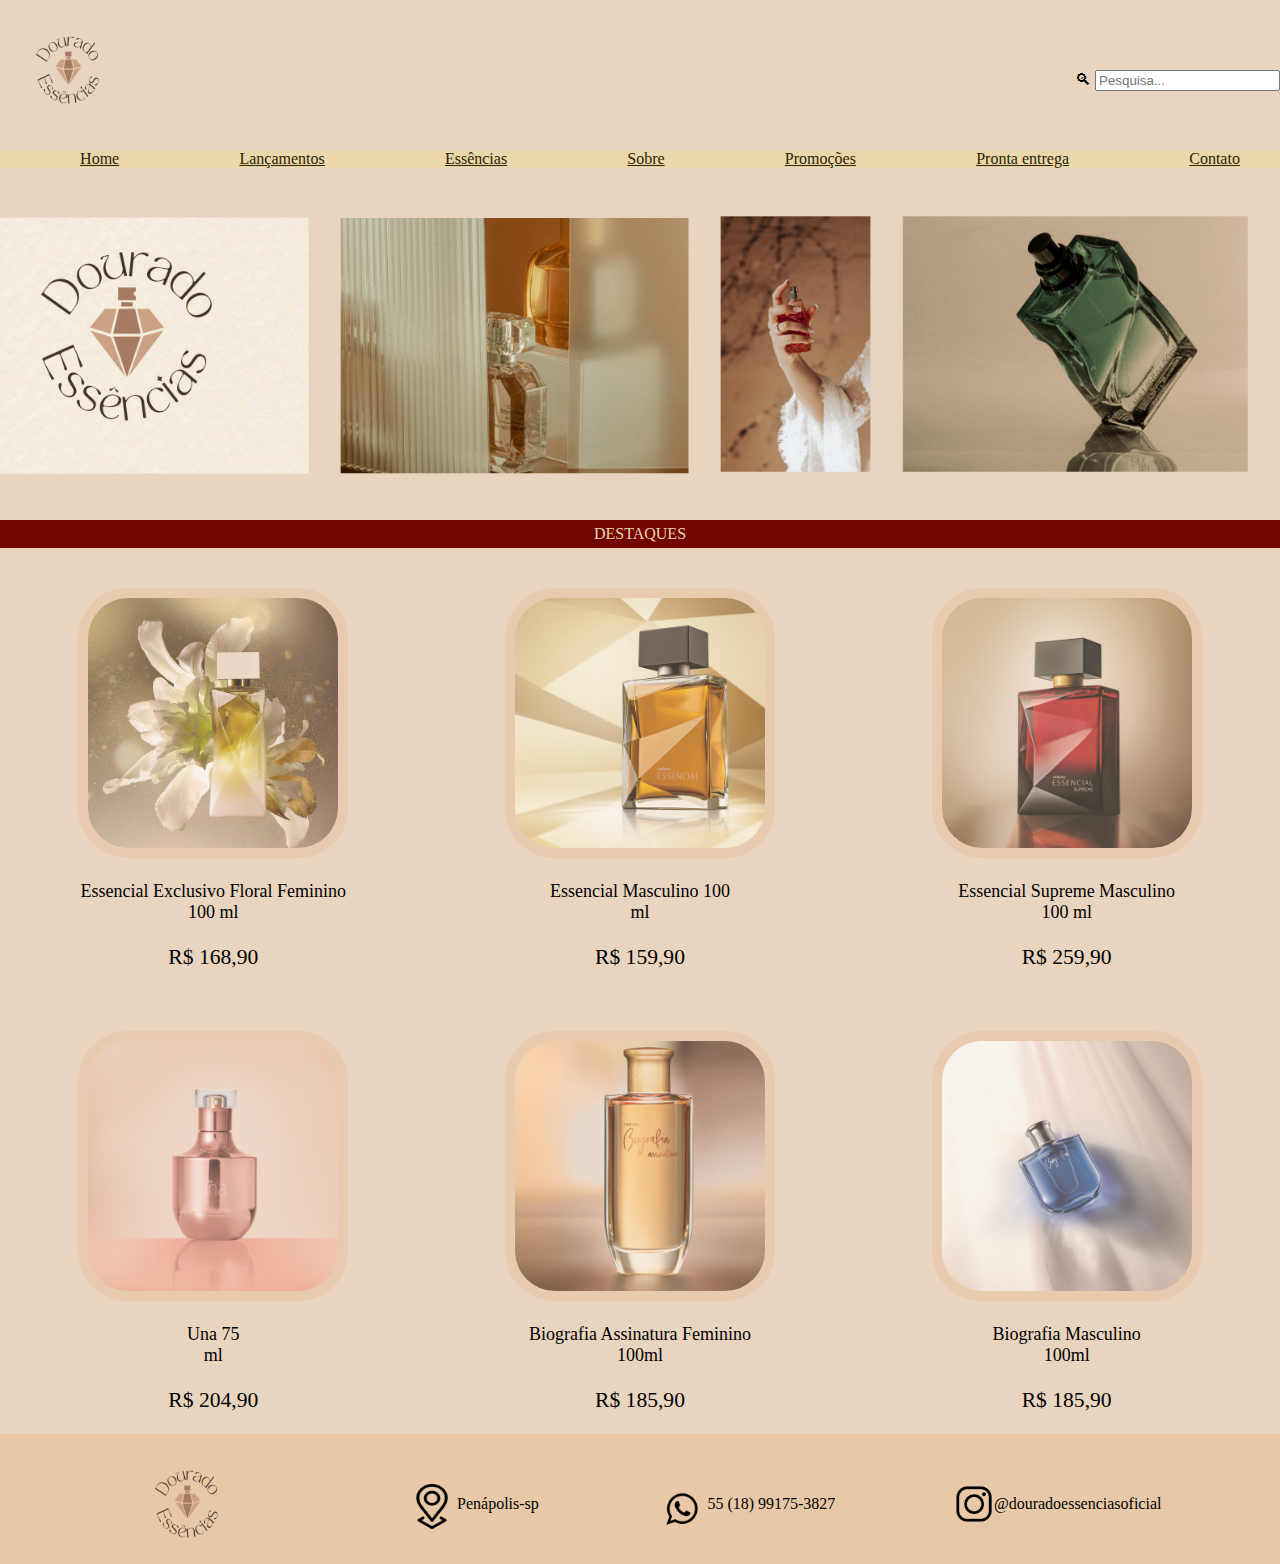
<file: index.html>
<!DOCTYPE html>
<html lang="pt-BR">
<head>
    <meta charset="UTF-8">
    <title>Página Inicial</title>
    <link rel="stylesheet" href="css/index.css">
</head>
<body>
<header>
    <div class="containerinicio">
    <div class="LogoTopo">
        <img src="img/logocerta2.png" alt="Logo" class="logo"/>
    </div>
    <div class="info">
        <form>
            <label for="pesquisa">🔍︎</label>
            <input type="text" id="pesquisa" name="pesquisa" placeholder="Pesquisa...">
        </form>
    </div>
    </div>
    <div class="containerMenus">
        <nav class="MenuTopo">
            <ul class="menus">
                <li><a href='index.html'>Home</a></li>
                <li><a href='lancamentos.html'>Lançamentos</a></li>
                <li><a href='essencias.html'>Essências</a></li>
                <li><a href='sobre.html'>Sobre</a></li>
                <li><a href='promocoes.html'>Promoções</a></li>
                <li><a href='prontaentrega.html'>Pronta entrega</a></li>
                <li><a href='contato.html'>Contato</a></li>
            </ul>
        </nav>
    </div>
</header>
<div class="bannerquemexe">
    <img src="img/bannerpaginicialcerto.png" alt="banner página inicial" class="bannerinicial"/>
    <img src="img/bannercertoindex2.png" alt="banner página inicial" class="bannerinicial"/>
</div>
<div class="faixa">
    <p class="texto">DESTAQUES</p>
</div>
<section class="perfumes">
    <div class="perfume1">
        <a href='pagindividual.html'><img src="img/essencialfloralfem.jpg" alt="Essencial Floral Feminino" class="catalogo"/></a>
    <p>Essencial Exclusivo Floral Feminino<br>100 ml</p>
    <p class="preco">R$ 168,90</p>
    </div>
    <div class="perfume1">
    <img src="img/essencialmasculino.webp" alt="Essencial Masculino" class="catalogo"/>
    <p>Essencial Masculino 100<br>ml</p>
    <p class="preco">R$ 159,90</p>
    </div>
    <div class="perfume1">
    <img src="img/essencialsuprememasc.jpg" alt="Essencial Supreme Masculino" class="catalogo"/>
    <p>Essencial Supreme Masculino<br>100 ml</p>
    <p class="preco">R$ 259,90</p>
    </div>
</section>
<section class="perfumes">
<div class="perfume1">
    <img src="img/una75ml.jpg" alt="Una 75 ml" class="catalogo"/>
    <p>Una 75<br>ml</p>
    <p class="preco">R$ 204,90</p>
</div>
    <div class="perfume1">
    <img src="img/biografiaassinaturafem.jpg" alt="Biografia Assinatura Feminino" class="catalogo"/>
    <p>Biografia Assinatura Feminino<br>100ml</p>
    <p class="preco">R$ 185,90</p>
    </div>
    <div class="perfume1">
    <img src="img/biografiamasculino100ml.jpg" alt="Biografia Masculino 100ml" class="catalogo"/>
    <p>Biografia Masculino<br> 100ml</p>
    <p class="preco">R$ 185,90</p>
</div>
</section>
<div class="rodape">
    <img src="img/logocerta2.png" alt="Logo" class="logorod"/>
    <div class="rodape">
        <img src="img/localiconpng.png" alt="Local" class="local"/>
        <p class="textinho">Penápolis-sp</p>
    </div>
    <div class="rodape">
        <img src="img/whatsapplogopng.png" alt="WhatsApp" class="whatsapp"/>
        <p class="textinho">55 (18) 99175-3827</p>
    </div>
    <div class="rodape">
        <img src="img/instagramicon.png" alt="insta" class="insta"/>
        <p class="textinho">@douradoessenciasoficial</p>
    </div>
</div>
</body>
</html>
</file>
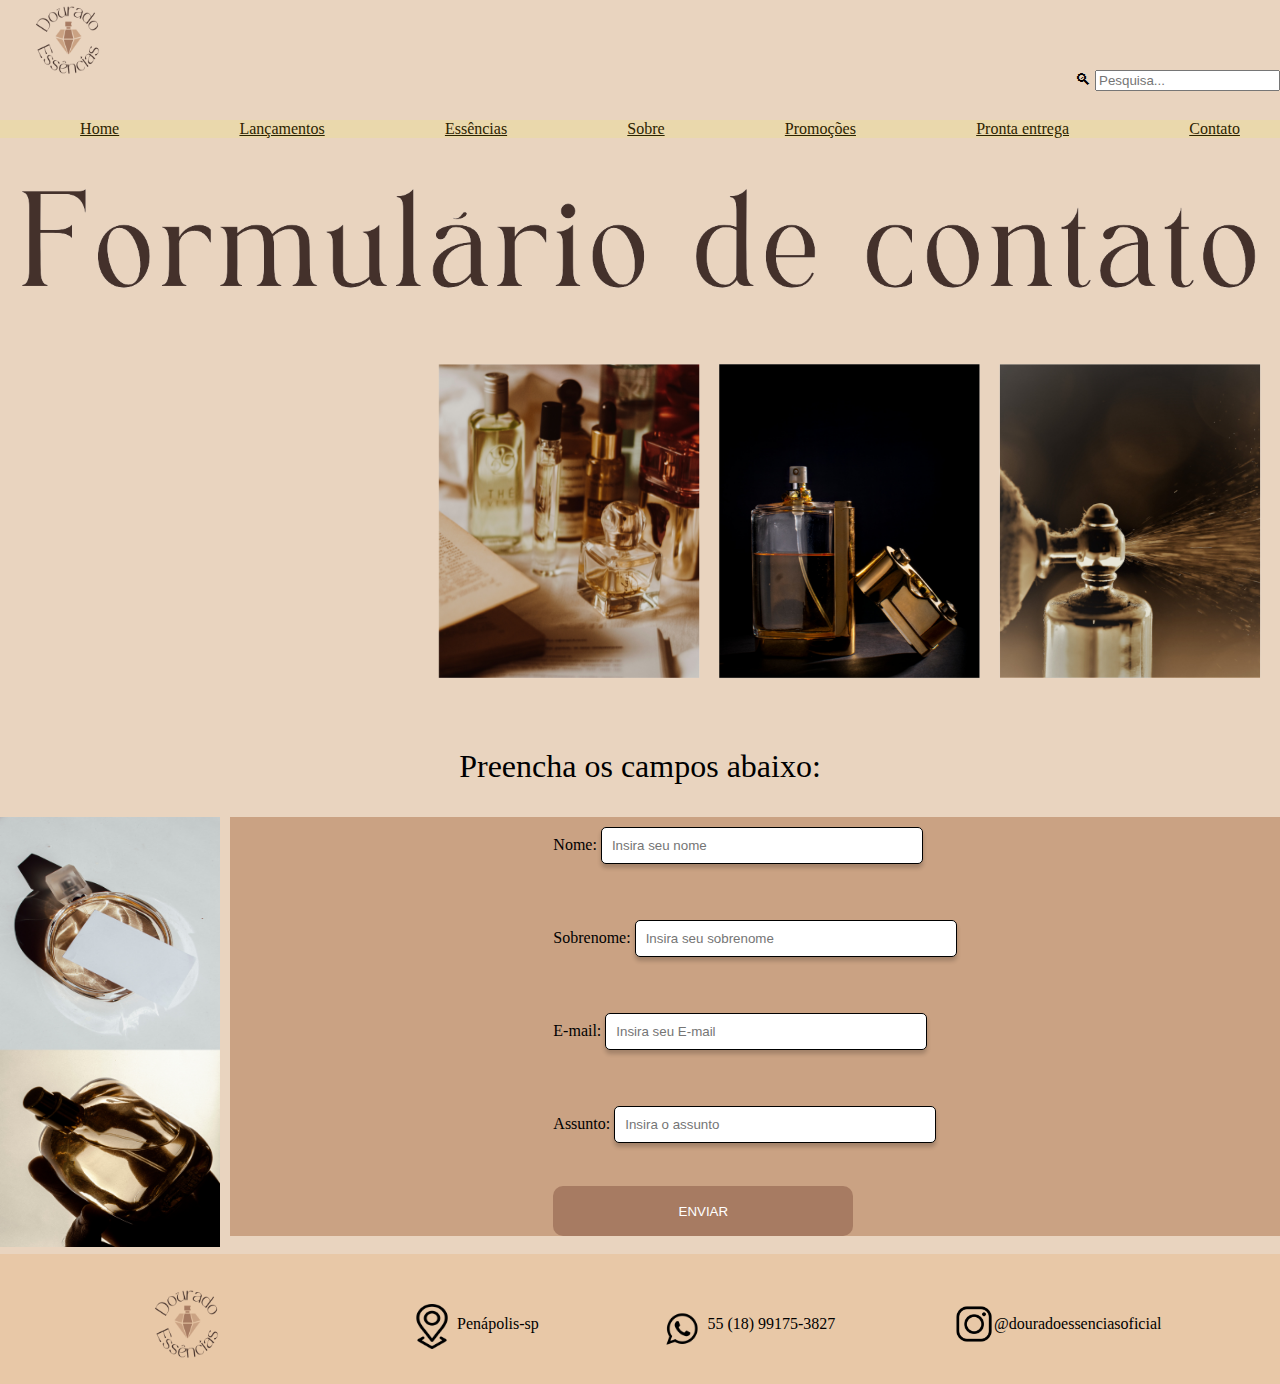
<file: contato.html>
<!DOCTYPE html>
<html lang="pt-BR">
<head>
    <meta charset="UTF-8">
    <title>Formulário de Contato</title>
    <link rel="stylesheet" href="css/contato.css">
</head>
<body>
<header>
    <div class="containerinicio">
        <div class="LogoTopo">
            <img src="img/logocerta2.png" alt="Logo" class="logo"/>
        </div>
        <div class="infodois">
            <form>
                <label for="pesquisa">🔍︎</label>
                <input type="text" id="pesquisa" name="pesquisa" placeholder="Pesquisa...">
            </form>
        </div>
    </div>
    <div class="containerMenus">
        <nav class="MenuTopo">
            <ul class="menus">
                <li><a href='index.html'>Home</a></li>
                <li><a href='lancamentos.html'>Lançamentos</a></li>
                <li><a href='essencias.html'>Essências</a></li>
                <li><a href='sobre.html'>Sobre</a></li>
                <li><a href='promocoes.html'>Promoções</a></li>
                <li><a href='prontaentrega.html'>Pronta entrega</a></li>
                <li><a href='contato.html'>Contato</a></li>
            </ul>
        </nav>
    </div>

</header>
<div>
    <img src="img/formcontato.png" alt="banner página inicial" class="bannerinicial"/>
</div>
<br>
<div class="titulo">
    <p>Preencha os campos abaixo:</p>
</div>
<img src="img/contato.png" alt="Contato" class="floatleft"/>
<div class="info">
    <form class="formulario">
        <label for="nome">Nome:</label>
        <input type="text" id="nome" name="nome" placeholder="Insira seu nome">
        <br><br><br>
        <label for="sobrenome">Sobrenome:</label>
        <input type="text" id="sobrenome" name="sobrenome" placeholder="Insira seu sobrenome">
        <br><br><br>
        <label for="email">E-mail:</label>
        <input type="email" id="email" name="email" placeholder="Insira seu E-mail">
        <br><br><br>
        <label for="assunto">Assunto:</label>
        <input type="text" id="assunto" name="assunto" placeholder="Insira o assunto">
        <br><br>
        <button type="submit" class="btnForm">ENVIAR</button>
    </form>
</div>
<br>
<div class="rodape">
    <img src="img/logocerta2.png" alt="Logo" class="logorod"/>
    <div class="rodape">
        <img src="img/localiconpng.png" alt="Local" class="local"/>
        <p class="textinho">Penápolis-sp</p>
    </div>
    <div class="rodape">
        <img src="img/whatsapplogopng.png" alt="WhatsApp" class="whatsapp"/>
        <p class="textinho">55 (18) 99175-3827</p>
    </div>
    <div class="rodape">
        <img src="img/instagramicon.png" alt="insta" class="insta"/>
        <p class="textinho">@douradoessenciasoficial</p>
    </div>
</div>
</body>
</html>
</file>
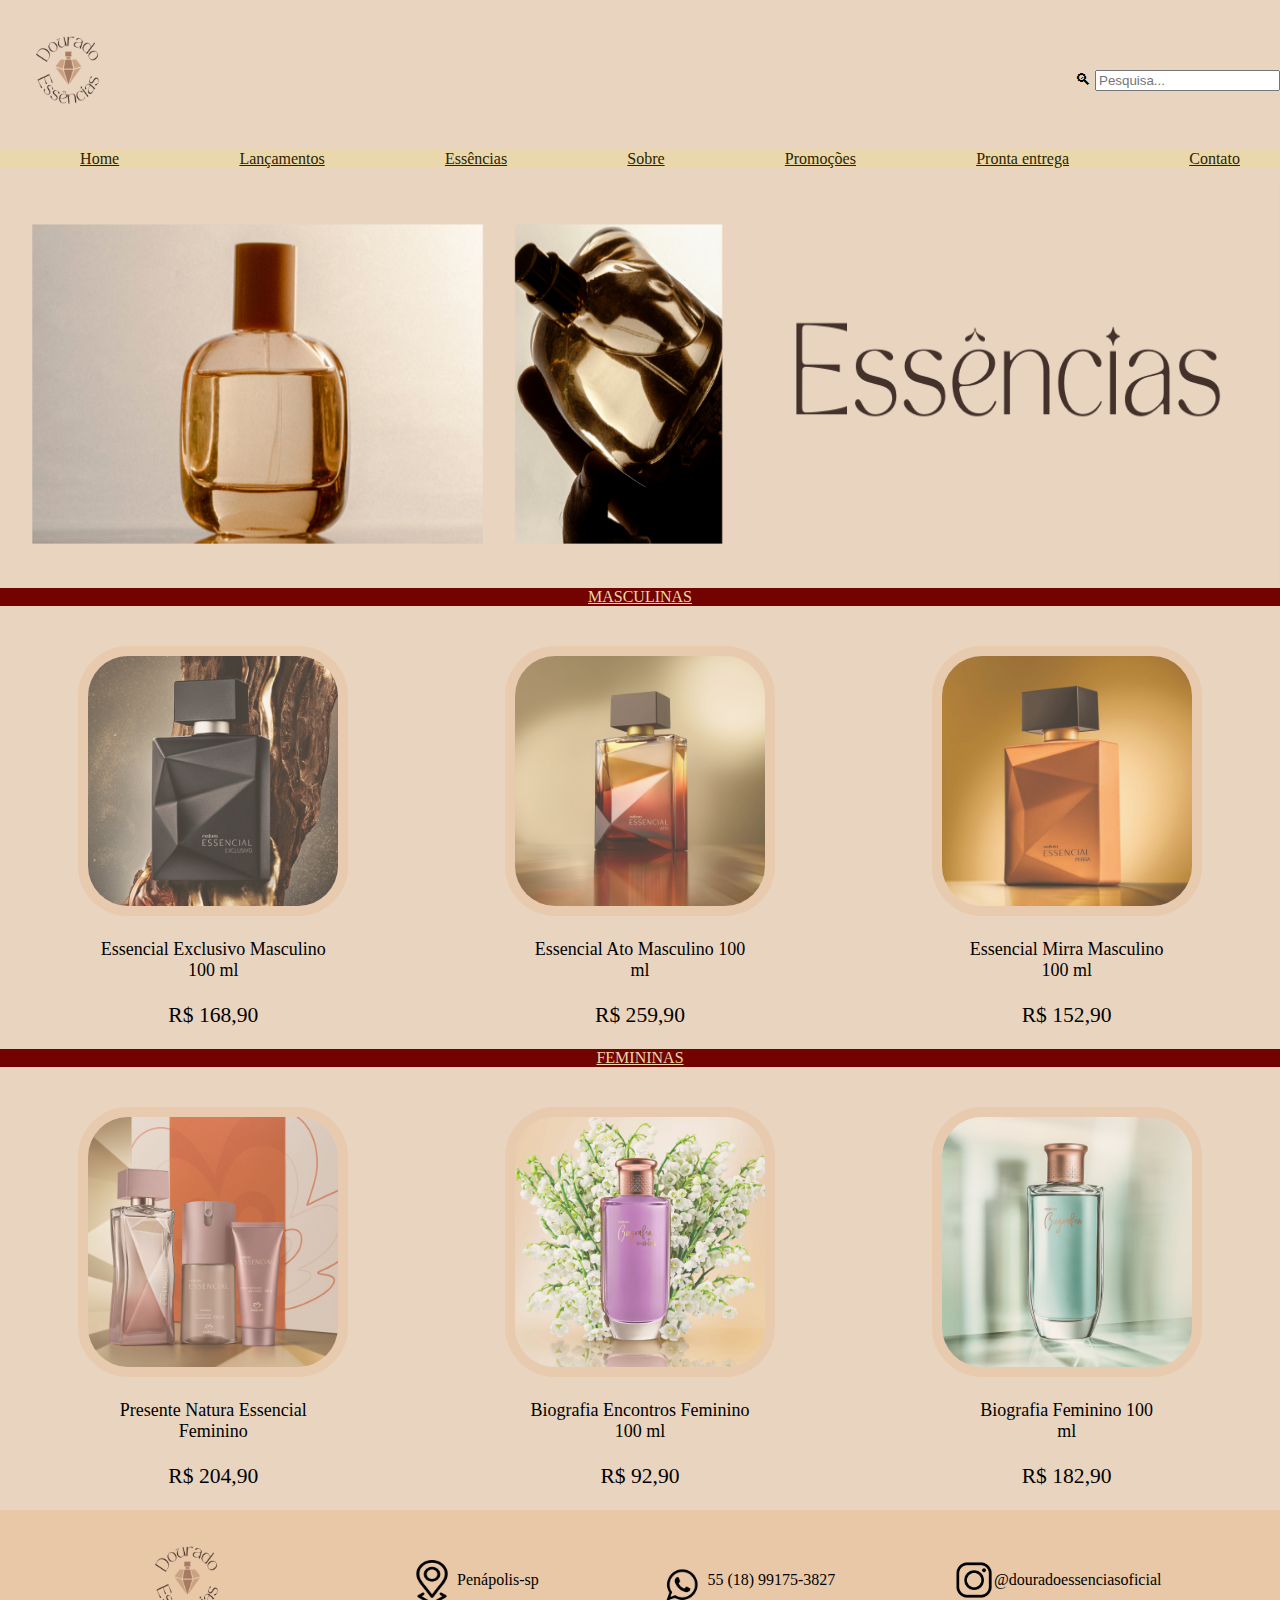
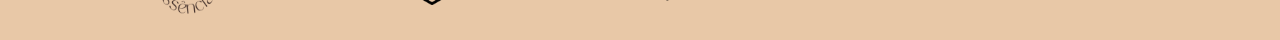
<file: essencias.html>
<!DOCTYPE html>
<html lang="pt-BR">
<head>
    <meta charset="UTF-8">
    <title>Essências</title>
    <link rel="stylesheet" href="css/essencias.css">
</head>
<body>
<header>
    <div class="containerinicio">
        <div class="LogoTopo">
            <img src="img/logocerta2.png" alt="Logo" class="logo"/>
        </div>
        <div class="info">
            <form>
                <label for="pesquisa">🔍︎</label>
                <input type="text" id="pesquisa" name="pesquisa" placeholder="Pesquisa...">
            </form>
        </div>
    </div>
    <div class="containerMenus">
        <nav class="MenuTopo">
            <ul class="menus">
                <li><a href='index.html'>Home</a></li>
                <li><a href='lancamentos.html'>Lançamentos</a></li>
                <li><a href='essencias.html'>Essências</a></li>
                <li><a href='sobre.html'>Sobre</a></li>
                <li><a href='promocoes.html'>Promoções</a></li>
                <li><a href='prontaentrega.html'>Pronta entrega</a></li>
                <li><a href='contato.html'>Contato</a></li>
            </ul>
        </nav>
    </div>

</header>
<div>
    <img src="img/banneressenciascerto.png" alt="banner página inicial" class="bannerinicial"/>
</div>
<div class="faixa">
    <a href='masculinas.html' class='texto'>MASCULINAS</a>
</div>
<section class="perfumes">
    <div class="perfume1">
        <img src="img/essencialexclusivomasc.jpg" alt="Essencial Exclusivo Masculino" class="catalogo"/>
        <p>Essencial Exclusivo Masculino<br>100 ml</p>
        <p class="preco">R$ 168,90</p>
    </div>
    <div class="perfume1">
        <img src="img/essencialatomasc.jpg" alt="Essencial Ato Masculino" class="catalogo"/>
        <p>Essencial Ato Masculino 100<br>ml</p>
        <p class="preco">R$ 259,90</p>
    </div>
    <div class="perfume1">
        <img src="img/essencialmirramasc.jpg" alt="Essencial Mirra Masculino" class="catalogo"/>
        <p>Essencial Mirra Masculino<br>100 ml</p>
        <p class="preco">R$ 152,90</p>
    </div>
</section>
<div class="faixa">
    <a href='femininas.html' class='texto'>FEMININAS</a>
</div>
<section class="perfumes">
    <div class="perfume1">
        <img src="img/presenteessencialnaturafem.jpg" alt="Presente Natura Essencial Feminino" class="catalogo"/>
        <p>Presente Natura Essencial<br>Feminino</p>
        <p class="preco">R$ 204,90</p>
    </div>
    <div class="perfume1">
        <img src="img/biografiaencontrosfeminino.jpg" alt="Biografia Encontros Feminino" class="catalogo"/>
        <p>Biografia Encontros Feminino<br>100 ml</p>
        <p class="preco">R$ 92,90</p>
    </div>
    <div class="perfume1">
        <img src="img/biografiafeminino100ml.jpg" alt="Biografia Feminino" class="catalogo"/>
        <p>Biografia Feminino 100<br>ml</p>
        <p class="preco">R$ 182,90</p>
    </div>
</section>
<div class="rodape">
    <img src="img/logocerta2.png" alt="Logo" class="logorod"/>
    <div class="rodape">
        <img src="img/localiconpng.png" alt="Local" class="local"/>
        <p class="textinho">Penápolis-sp</p>
    </div>
    <div class="rodape">
        <img src="img/whatsapplogopng.png" alt="WhatsApp" class="whatsapp"/>
        <p class="textinho">55 (18) 99175-3827</p>
    </div>
    <div class="rodape">
        <img src="img/instagramicon.png" alt="insta" class="insta"/>
        <p class="textinho">@douradoessenciasoficial</p>
    </div>
</div>
</body>
</html>
</file>
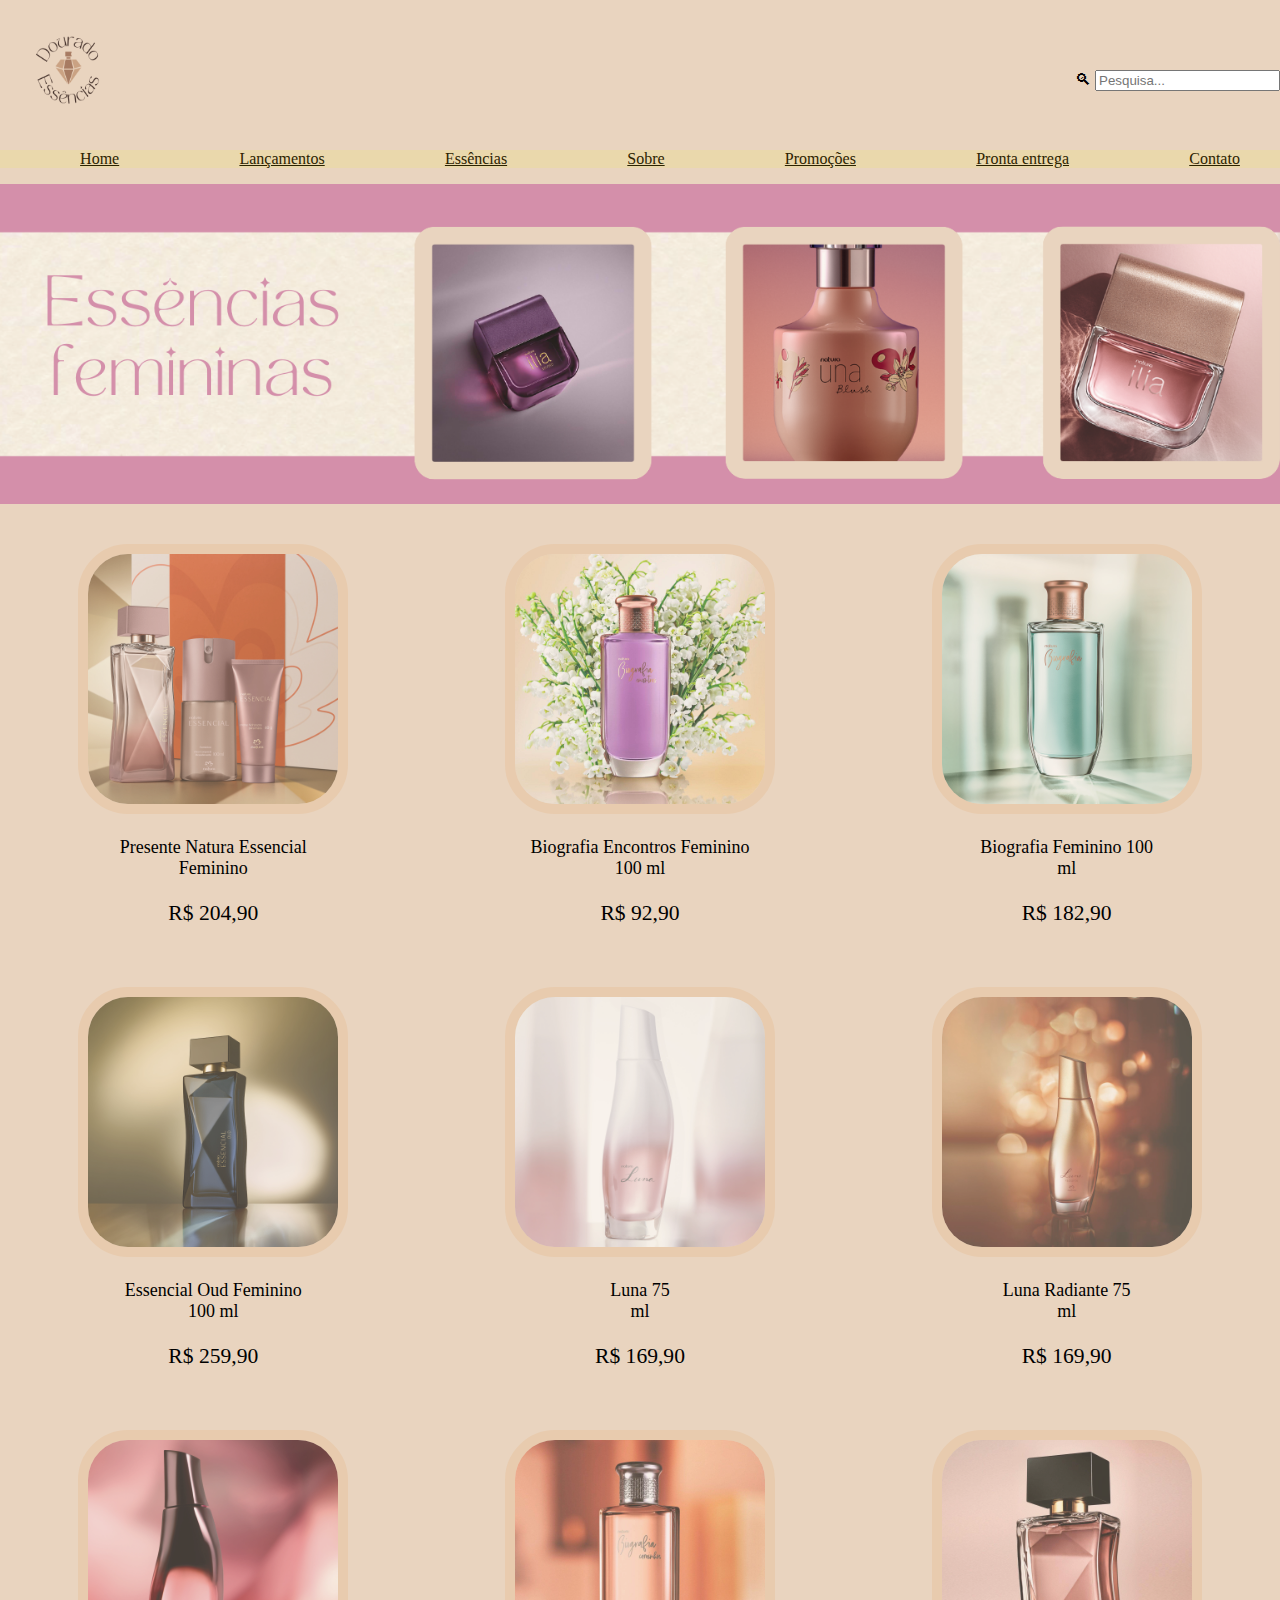
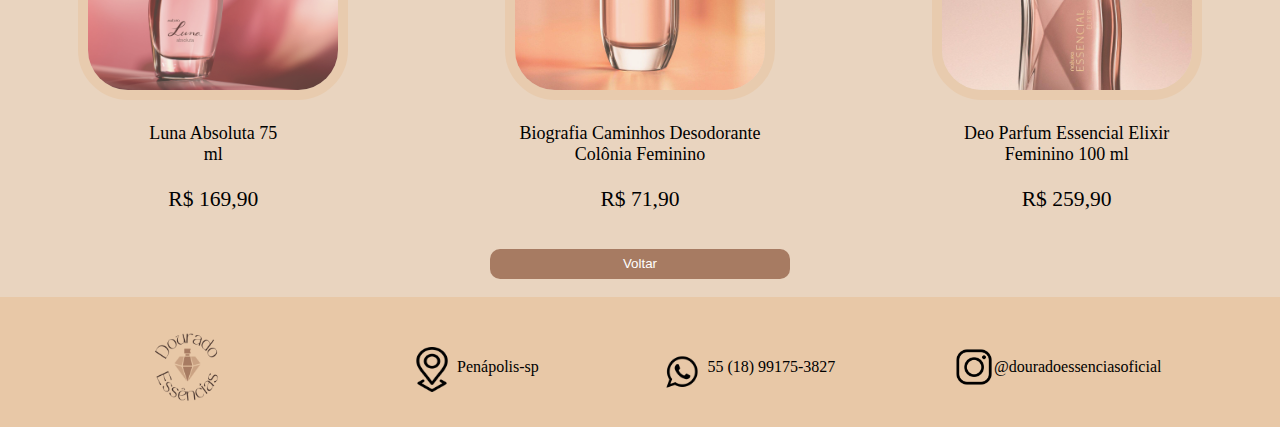
<file: femininas.html>
<!DOCTYPE html>
<html lang="pt-BR">
<head>
    <meta charset="UTF-8">
    <title>Página Inicial</title>
    <link rel="stylesheet" href="css/femininas.css">
</head>
<body>
<header>
    <div class="containerinicio">
        <div class="LogoTopo">
            <img src="img/logocerta2.png" alt="Logo" class="logo"/>
        </div>
        <div class="info">
            <form>
                <label for="pesquisa">🔍︎</label>
                <input type="text" id="pesquisa" name="pesquisa" placeholder="Pesquisa...">
            </form>
        </div>
    </div>
    <div class="containerMenus">
        <nav class="MenuTopo">
            <ul class="menus">
                <li><a href='index.html'>Home</a></li>
                <li><a href='lancamentos.html'>Lançamentos</a></li>
                <li><a href='essencias.html'>Essências</a></li>
                <li><a href='sobre.html'>Sobre</a></li>
                <li><a href='promocoes.html'>Promoções</a></li>
                <li><a href='prontaentrega.html'>Pronta entrega</a></li>
                <li><a href='contato.html'>Contato</a></li>
            </ul>
        </nav>
    </div>

</header>
<div class="bannerquemexe">
    <img src="img/bannerfemcertoooo.png" alt="banner essenciasfem" class="bannerinicial"/>
    <img src="img/bannerfem2.png" alt="banner essenciasmasc" class="bannerinicial"/>
</div>
<section class="perfumes">
    <div class="perfume1">
        <img src="img/presenteessencialnaturafem.jpg" alt="Presente Natura Essencial Feminino" class="catalogo"/>
        <p>Presente Natura Essencial<br>Feminino</p>
        <p class="preco">R$ 204,90</p>
    </div>
    <div class="perfume1">
        <img src="img/biografiaencontrosfeminino.jpg" alt="Biografia Encontros Feminino" class="catalogo"/>
        <p>Biografia Encontros Feminino<br>100 ml</p>
        <p class="preco">R$ 92,90</p>
    </div>
    <div class="perfume1">
        <img src="img/biografiafeminino100ml.jpg" alt="Biografia Feminino" class="catalogo"/>
        <p>Biografia Feminino 100<br>ml</p>
        <p class="preco">R$ 182,90</p>
    </div>
</section>
<section class="perfumes">
    <div class="perfume1">
        <img src="img/essencialoudfem.jpg" alt="Essencial Oud" class="catalogo"/>
        <p>Essencial Oud Feminino<br>100 ml</p>
        <p class="preco">R$ 259,90</p>
    </div>
    <div class="perfume1">
        <img src="img/luna75ml.jpg" alt="Luna 75 ml" class="catalogo"/>
        <p>Luna 75<br>ml</p>
        <p class="preco">R$ 169,90</p>
    </div>
    <div class="perfume1">
        <img src="img/lunaradiante.jpg" alt="Luna Radiante" class="catalogo"/>
        <p>Luna Radiante 75<br>ml</p>
        <p class="preco">R$ 169,90</p>
    </div>
</section>
<section class="perfumes">
    <div class="perfume1">
        <img src="img/lunaabsoluta.jpg" alt="Luna Absoluta" class="catalogo"/>
        <p>Luna Absoluta 75<br>ml</p>
        <p class="preco">R$ 169,90</p>
    </div>
    <div class="perfume1">
        <img src="img/biografiacaminhos.jpg" alt="Biografia Caminhos" class="catalogo"/>
        <p>Biografia Caminhos Desodorante<br>Colônia Feminino</p>
        <p class="preco">R$ 71,90</p>
    </div>
    <div class="perfume1">
        <img src="img/essencialelixirfem.jpg" alt="Essencial Elixir" class="catalogo"/>
        <p>Deo Parfum Essencial Elixir<br>Feminino 100 ml</p>
        <p class="preco">R$ 259,90</p>
    </div>
</section>
<div class="botao">
    <a href='essencias.html'><button type="submit" class="btn">Voltar</button><a>
</div>
<br>
<div class="rodape">
    <img src="img/logocerta2.png" alt="Logo" class="logorod"/>
    <div class="rodape">
        <img src="img/localiconpng.png" alt="Local" class="local"/>
        <p class="textinho">Penápolis-sp</p>
    </div>
    <div class="rodape">
        <img src="img/whatsapplogopng.png" alt="WhatsApp" class="whatsapp"/>
        <p class="textinho">55 (18) 99175-3827</p>
    </div>
    <div class="rodape">
        <img src="img/instagramicon.png" alt="insta" class="insta"/>
        <p class="textinho">@douradoessenciasoficial</p>
    </div>
</div>
</body>
</html>
</file>
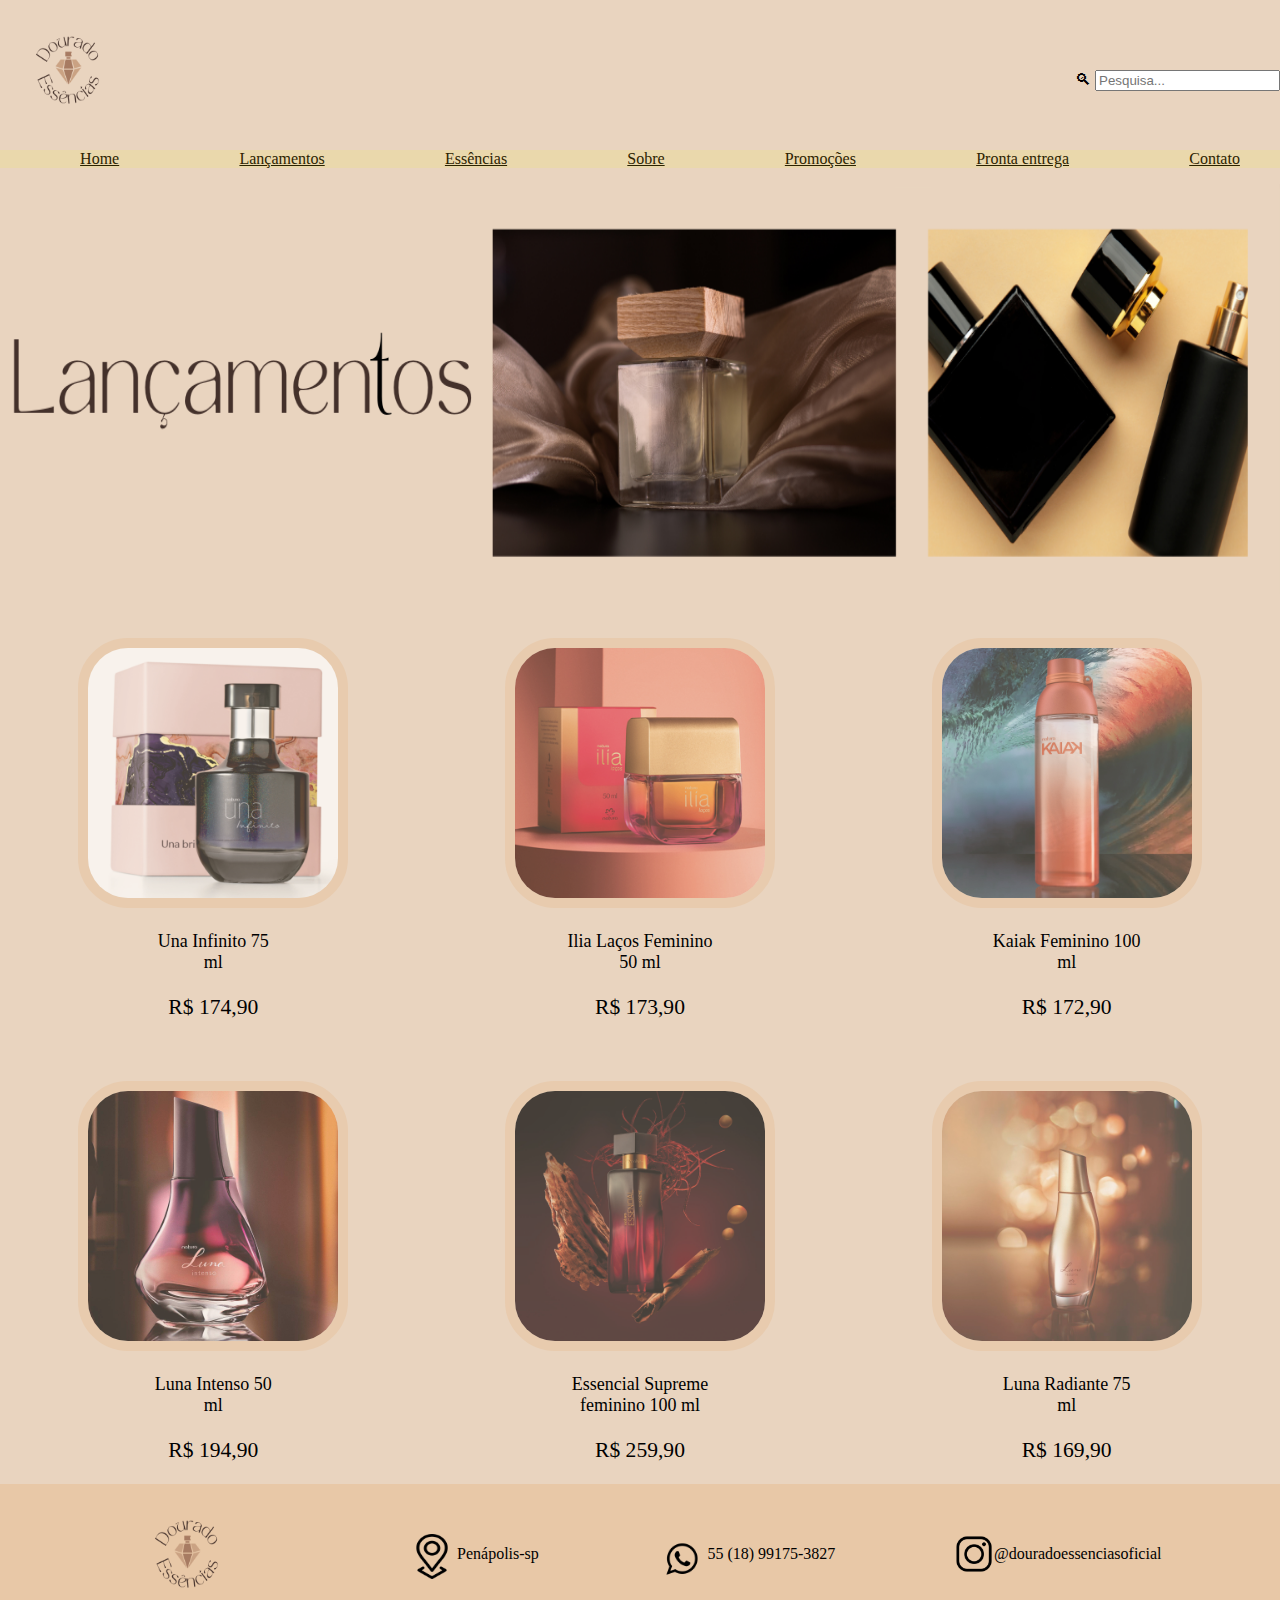
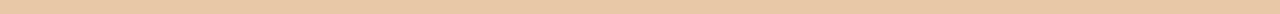
<file: lancamentos.html>
<!DOCTYPE html>
<html lang="pt-BR">
<head>
    <meta charset="UTF-8">
    <title>Lançamentos</title>
    <link rel="stylesheet" href="css/lancamentos.css">
</head>
<body>
<header>
    <div class="containerinicio">
        <div class="LogoTopo">
            <img src="img/logocerta2.png" alt="Logo" class="logo"/>
        </div>
        <div class="info">
            <form>
                <label for="pesquisa">🔍︎</label>
                <input type="text" id="pesquisa" name="pesquisa" placeholder="Pesquisa...">
            </form>
        </div>
    </div>
    <div class="containerMenus">
        <nav class="MenuTopo">
            <ul class="menus">
                <li><a href='index.html'>Home</a></li>
                <li><a href='lancamentos.html'>Lançamentos</a></li>
                <li><a href='essencias.html'>Essências</a></li>
                <li><a href='sobre.html'>Sobre</a></li>
                <li><a href='promocoes.html'>Promoções</a></li>
                <li><a href='prontaentrega.html'>Pronta entrega</a></li>
                <li><a href='contato.html'>Contato</a></li>
            </ul>
        </nav>
    </div>

</header>
<div>
    <img src="img/bannerlancamentoscerto.png" alt="banner página inicial" class="bannerinicial"/>
</div>
<section class="perfumes">
    <div class="perfume1">
        <img src="img/unainfinito75ml.jpg" alt="Una Infinito 75 ml" class="catalogo"/>
        <p>Una Infinito 75<br>ml</p>
        <p class="preco">R$ 174,90</p>
    </div>
    <div class="perfume1">
        <img src="img/ilialacosfeminino.jpg" alt="Ilia Laços feminino" class="catalogo"/>
        <p>Ilia Laços Feminino<br>50 ml</p>
        <p class="preco">R$ 173,90</p>
    </div>
    <div class="perfume1">
        <img src="img/kaiakfem100ml.jpg" alt="Kaiak Feminino" class="catalogo"/>
        <p>Kaiak Feminino 100<br>ml</p>
        <p class="preco">R$ 172,90</p>
    </div>
</section>
<section class="perfumes">
    <div class="perfume1">
        <img src="img/lunaintenso50ml.jpg" alt="Luna Intenso" class="catalogo"/>
        <p>Luna Intenso 50<br>ml</p>
        <p class="preco">R$ 194,90</p>
    </div>
    <div class="perfume1">
        <img src="img/essencialsupremefem.jpg" alt="Essencial Supreme Feminino" class="catalogo"/>
        <p>Essencial Supreme<br>feminino 100 ml</p>
        <p class="preco">R$ 259,90</p>
    </div>
    <div class="perfume1">
        <img src="img/lunaradiante.jpg" alt="Luna Radiante" class="catalogo"/>
        <p>Luna Radiante 75<br>ml</p>
        <p class="preco">R$ 169,90</p>
    </div>
</section>
<div class="rodape">
    <img src="img/logocerta2.png" alt="Logo" class="logorod"/>
    <div class="rodape">
        <img src="img/localiconpng.png" alt="Local" class="local"/>
        <p class="textinho">Penápolis-sp</p>
    </div>
    <div class="rodape">
        <img src="img/whatsapplogopng.png" alt="WhatsApp" class="whatsapp"/>
        <p class="textinho">55 (18) 99175-3827</p>
    </div>
    <div class="rodape">
        <img src="img/instagramicon.png" alt="insta" class="insta"/>
        <p class="textinho">@douradoessenciasoficial</p>
    </div>
</div>
</body>
</html>
</file>
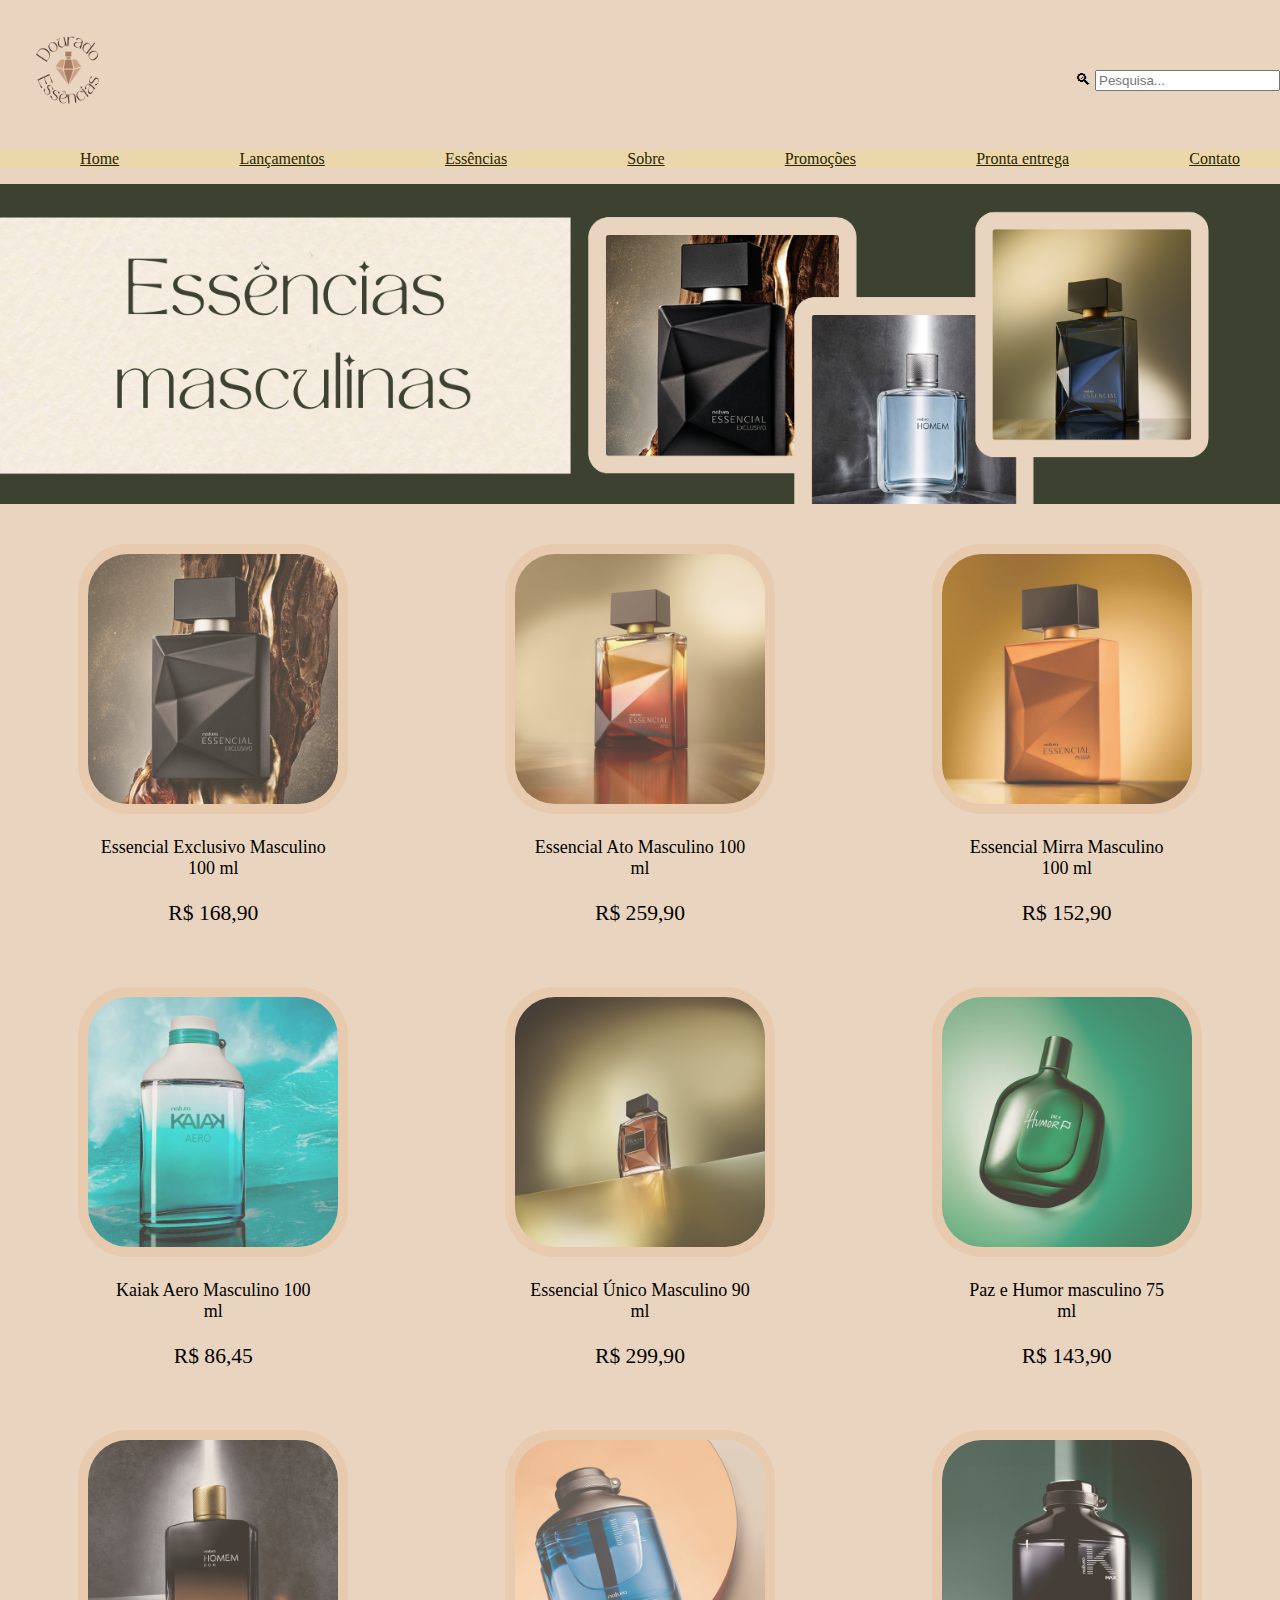
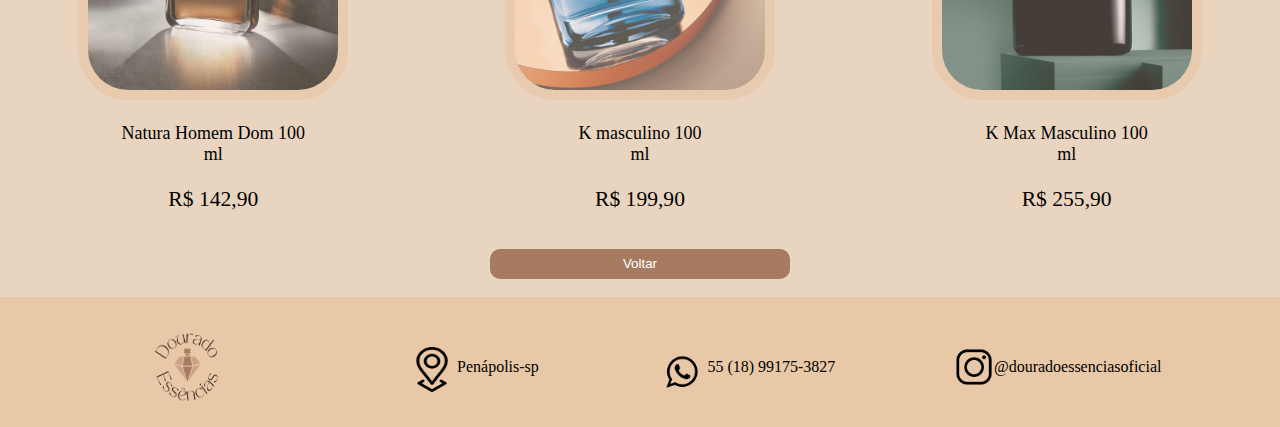
<file: masculinas.html>
<!DOCTYPE html>
<html lang="pt-BR">
<head>
    <meta charset="UTF-8">
    <title>Página Inicial</title>
    <link rel="stylesheet" href="css/masculinas.css">
</head>
<body>
<header>
    <div class="containerinicio">
    <div class="LogoTopo">
        <img src="img/logocerta2.png" alt="Logo" class="logo"/>
    </div>
    <div class="info">
        <form>
            <label for="pesquisa">🔍︎</label>
            <input type="text" id="pesquisa" name="pesquisa" placeholder="Pesquisa...">
        </form>
    </div>
    </div>
    <div class="containerMenus">
        <nav class="MenuTopo">
            <ul class="menus">
                <li><a href='index.html'>Home</a></li>
                <li><a href='lancamentos.html'>Lançamentos</a></li>
                <li><a href='essencias.html'>Essências</a></li>
                <li><a href='sobre.html'>Sobre</a></li>
                <li><a href='promocoes.html'>Promoções</a></li>
                <li><a href='prontaentrega.html'>Pronta entrega</a></li>
                <li><a href='contato.html'>Contato</a></li>
            </ul>
        </nav>
    </div>

</header>
<div class="bannerquemexe">
    <img src="img/bannermasculino.png" alt="banner essenciasmasc" class="bannerinicial"/>
    <img src="img/bannermasc2certo.png" alt="banner essenciasmasc" class="bannerinicial"/>
</div>
<section class="perfumes">
    <div class="perfume1">
        <img src="img/essencialexclusivomasc.jpg" alt="Essencial Exclusivo Masculino" class="catalogo"/>
        <p>Essencial Exclusivo Masculino<br>100 ml</p>
        <p class="preco">R$ 168,90</p>
    </div>
    <div class="perfume1">
        <img src="img/essencialatomasc.jpg" alt="Essencial Ato Masculino" class="catalogo"/>
        <p>Essencial Ato Masculino 100<br>ml</p>
        <p class="preco">R$ 259,90</p>
    </div>
    <div class="perfume1">
        <img src="img/essencialmirramasc.jpg" alt="Essencial Mirra Masculino" class="catalogo"/>
        <p>Essencial Mirra Masculino<br>100 ml</p>
        <p class="preco">R$ 152,90</p>
    </div>
</section>
<section class="perfumes">
    <div class="perfume1">
        <img src="img/kaiakaero.jpg" alt="Kaiak Aero" class="catalogo"/>
        <p>Kaiak Aero Masculino 100<br>ml</p>
        <p class="preco">R$ 86,45</p>
    </div>
    <div class="perfume1">
        <img src="img/essencialunicomasc.jpg" alt="Essencial Único Masculino" class="catalogo"/>
        <p>Essencial Único Masculino 90<br>ml</p>
        <p class="preco">R$ 299,90</p>
    </div>
    <div class="perfume1">
        <img src="img/pazehumormasc.jpg" alt="Paz e Humor Masculino" class="catalogo"/>
        <p>Paz e Humor masculino 75<br>ml</p>
        <p class="preco">R$ 143,90</p>
    </div>
</section>
<section class="perfumes">
    <div class="perfume1">
        <img src="img/naturahomemdom.jpg" alt="Natura Homem Dom" class="catalogo"/>
        <p>Natura Homem Dom 100<br>ml</p>
        <p class="preco">R$ 142,90</p>
    </div>
    <div class="perfume1">
        <img src="img/kmasculino.jpg" alt="K Masculino" class="catalogo"/>
        <p>K masculino 100<br>ml</p>
        <p class="preco">R$ 199,90</p>
    </div>
    <div class="perfume1">
        <img src="img/kmaxmasculino.jpg" alt="K Max Masculino" class="catalogo"/>
        <p>K Max Masculino 100<br>ml</p>
        <p class="preco">R$ 255,90</p>
    </div>
</section>
<div class="botao">
<a href='essencias.html'><button type="submit" class="btn">Voltar</button><a>
</div>
<br>
    <div class="rodape">
        <img src="img/logocerta2.png" alt="Logo" class="logorod"/>
        <div class="rodape">
            <img src="img/localiconpng.png" alt="Local" class="local"/>
            <p class="textinho">Penápolis-sp</p>
        </div>
        <div class="rodape">
            <img src="img/whatsapplogopng.png" alt="WhatsApp" class="whatsapp"/>
            <p class="textinho">55 (18) 99175-3827</p>
        </div>
        <div class="rodape">
            <img src="img/instagramicon.png" alt="insta" class="insta"/>
            <p class="textinho">@douradoessenciasoficial</p>
        </div>
    </div>
</body>
</html>
</file>
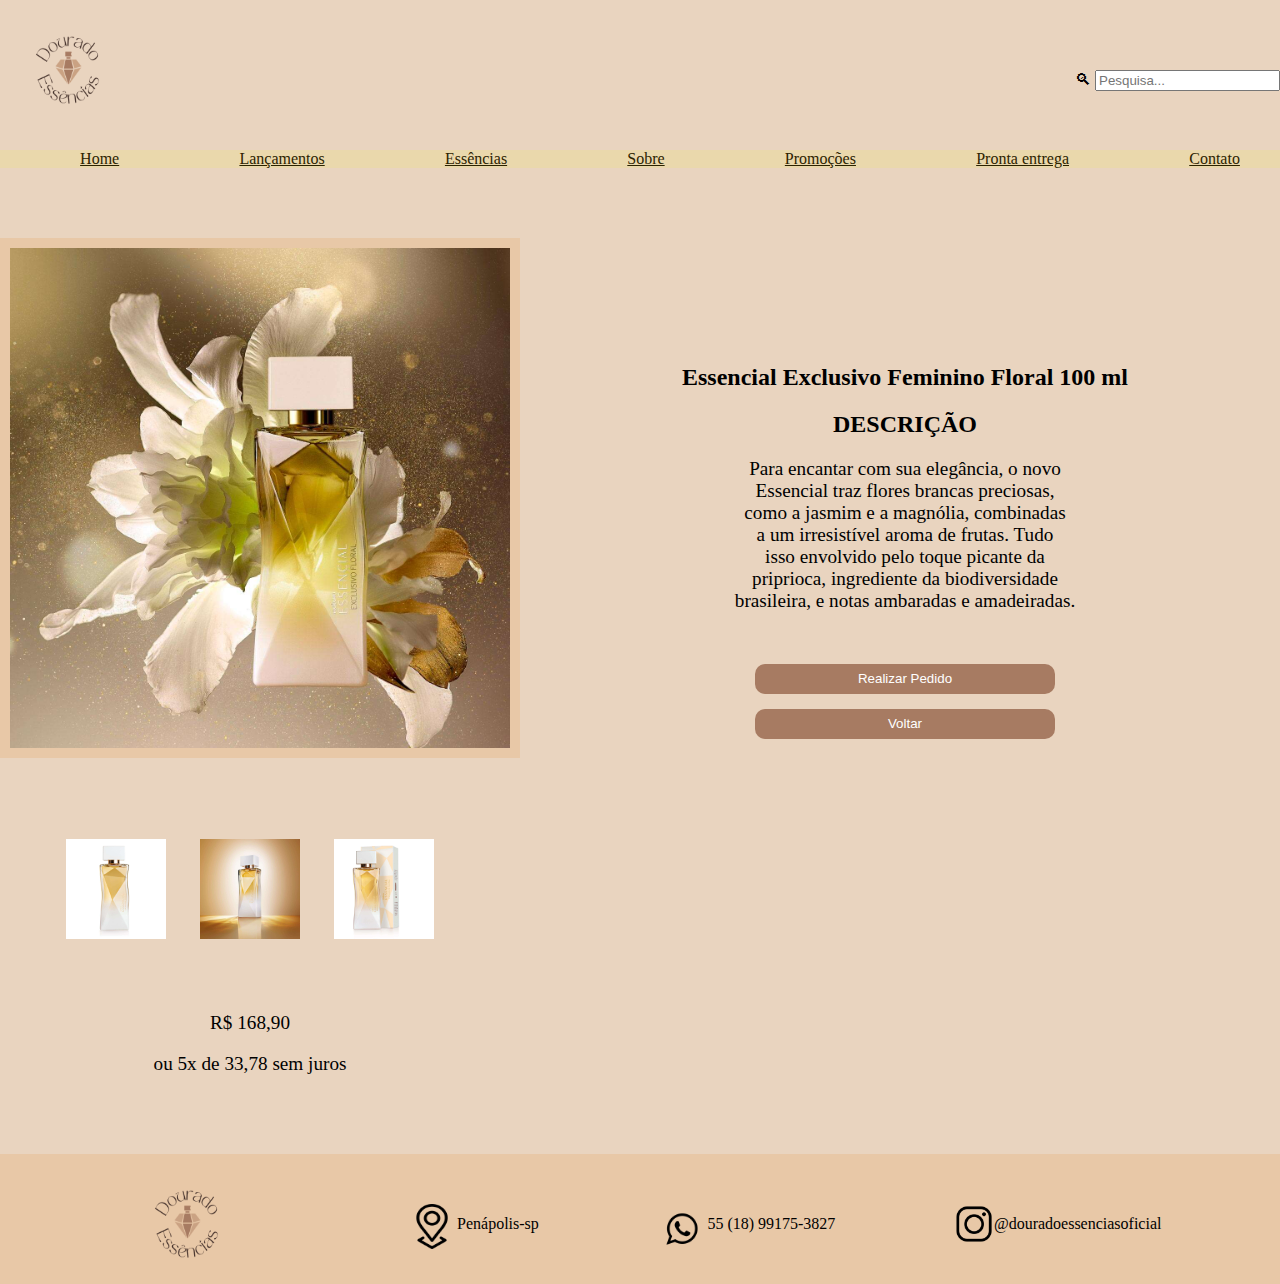
<file: pagindividual.html>
<!DOCTYPE html>
<html lang="pt-BR">
<head>
    <meta charset="UTF-8">
    <title>Informações do Perfume</title>
    <link rel="stylesheet" href="css/individual.css">
</head>
<body>
<header>
    <div class="containerinicio">
    <div class="LogoTopo">
        <img src="img/logocerta2.png" alt="Logo" class="logo"/>
    </div>
    <div class="info">
        <form>
            <label for="pesquisa">🔍︎</label>
            <input type="text" id="pesquisa" name="pesquisa" placeholder="Pesquisa...">
        </form>
    </div>
    </div>
    <div class="containerMenus">
        <nav class="MenuTopo">
            <ul class="menus">
                <li><a href='index.html'>Home</a></li>
                <li><a href='lancamentos.html'>Lançamentos</a></li>
                <li><a href='essencias.html'>Essências</a></li>
                <li><a href='sobre.html'>Sobre</a></li>
                <li><a href='promocoes.html'>Promoções</a></li>
                <li><a href='prontaentrega.html'>Pronta entrega</a></li>
                <li><a href='contato.html'>Contato</a></li>
            </ul>
        </nav>
    </div>
</header>
<br><br><br>
<img src="img/essencialfloralfem.jpg" alt="Essencial Floral Feminino" class="floatleft"/>
<br><br>
<div class="info">
<h2>Essencial Exclusivo Feminino Floral 100 ml</h2>
    <h2 class="titulo">DESCRIÇÃO</h2>
    <p class="desc">Para encantar com sua elegância, o novo<br>Essencial traz flores brancas preciosas,<br>como a jasmim e a
        magnólia, combinadas<br>a um irresistível aroma de frutas. Tudo<br>isso envolvido pelo toque picante da<br>
        priprioca, ingrediente da biodiversidade<br>brasileira, e notas ambaradas e amadeiradas.</p>
    <br>
    <a href='index.html' target='_blank'><button type="submit" class="btnForm">Realizar Pedido</button><a>
        <br>
    <a href='index.html'><button type="submit" class="btnForm">Voltar</button><a>
<div class="containerinline">
    <span class="inline"><img src="img/img1.jpg" alt="Essencial Floral Feminino" class="imgcompra"/></span>
    <span class="inline"><img src="img/img2.jpg" alt="Essencial Floral Feminino" class="imgcompra"/></span>
    <span class="inline"><img src="img/img3.jpg" alt="Essencial Floral Feminino" class="imgcompra"/></span>
    <br>
    <div class="preco">
        <p>R$ 168,90</p>
        <p>ou 5x de 33,78 sem juros</p>
    </div>
</div>
        <div class="rodape">
            <img src="img/logocerta2.png" alt="Logo" class="logorod"/>
            <div class="rodape">
                <img src="img/localiconpng.png" alt="Local" class="local"/>
                <p class="textinho">Penápolis-sp</p>
            </div>
            <div class="rodape">
                <img src="img/whatsapplogopng.png" alt="WhatsApp" class="whatsapp"/>
                <p class="textinho">55 (18) 99175-3827</p>
            </div>
            <div class="rodape">
                <img src="img/instagramicon.png" alt="insta" class="insta"/>
                <p class="textinho">@douradoessenciasoficial</p>
            </div>
        </div>
</body>
</html>
</file>
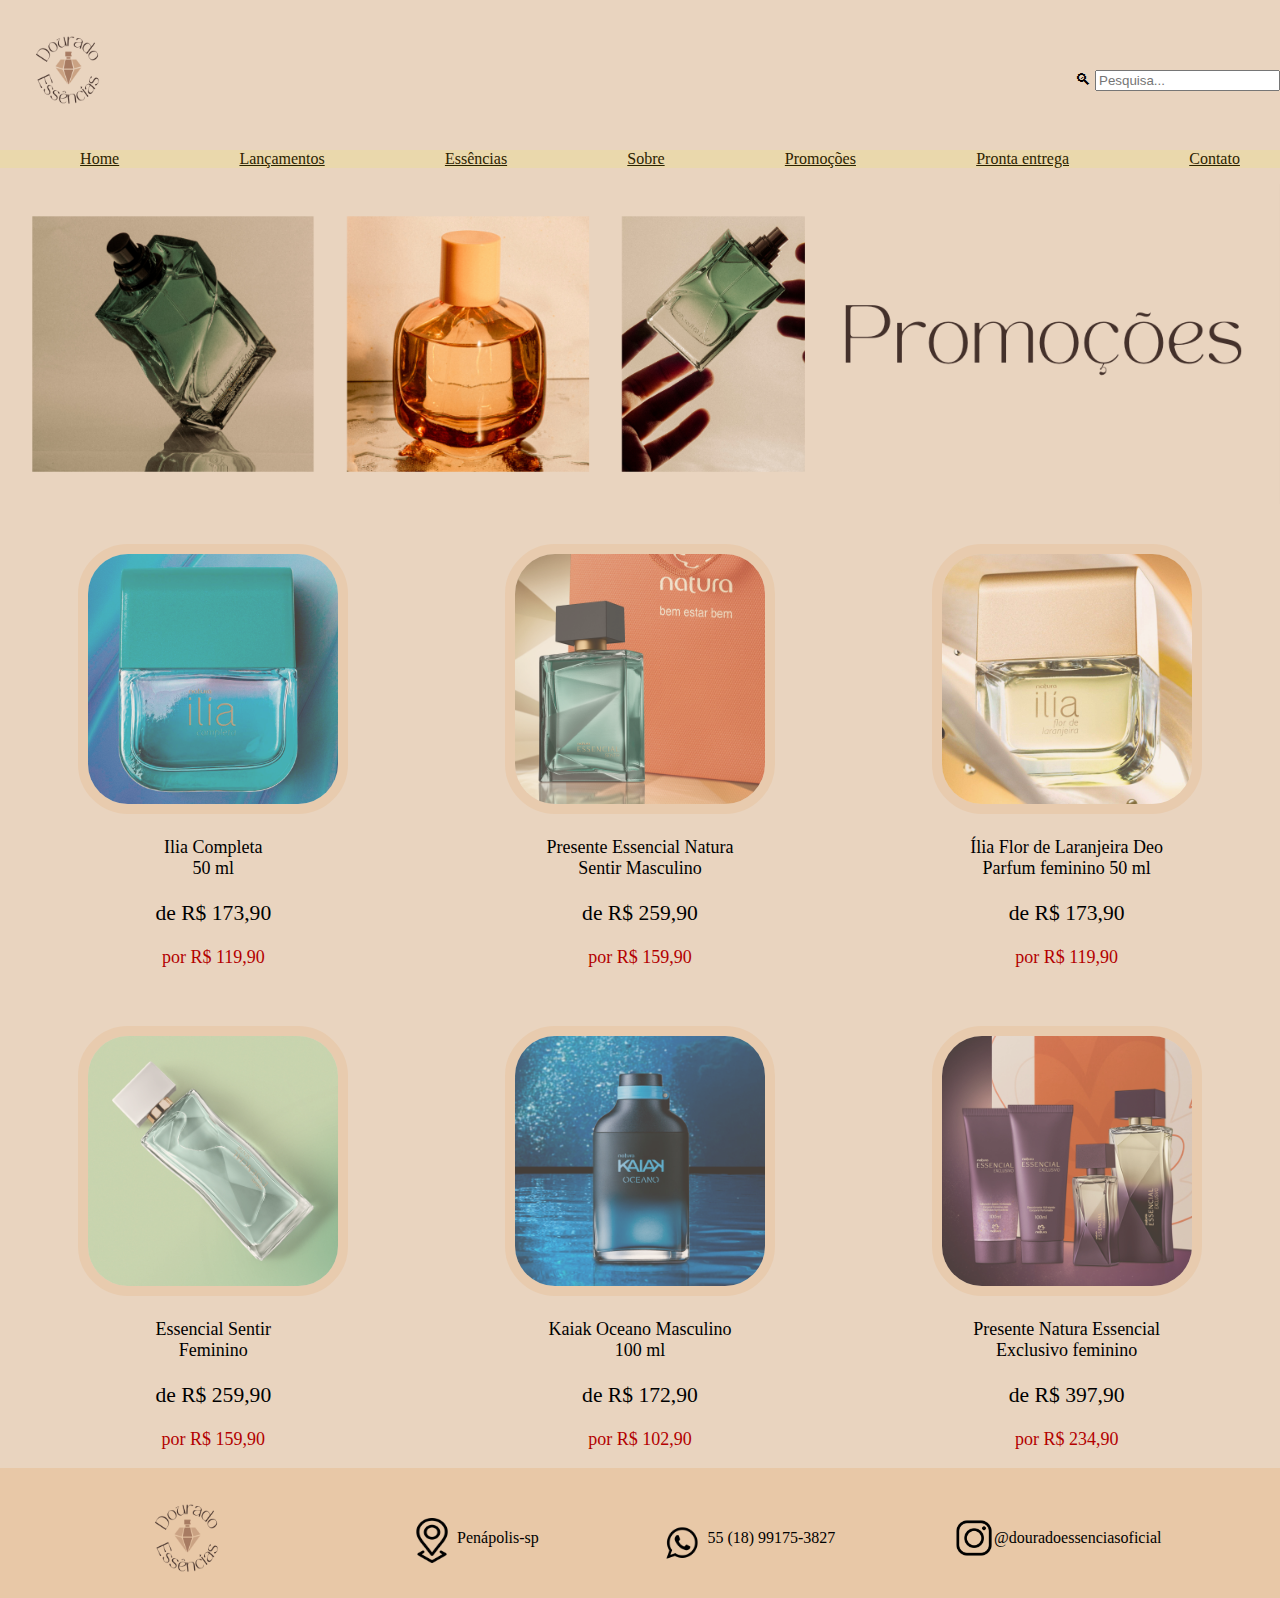
<file: promocoes.html>
<!DOCTYPE html>
<html lang="pt-BR">
<head>
    <meta charset="UTF-8">
    <title>Promoções</title>
    <link rel="stylesheet" href="css/promocoes.css">
</head>
<body>
<header>
    <div class="containerinicio">
    <div class="LogoTopo">
        <img src="img/logocerta2.png" alt="Logo" class="logo"/>
    </div>
    <div class="info">
        <form>
            <label for="pesquisa">🔍︎</label>
            <input type="text" id="pesquisa" name="pesquisa" placeholder="Pesquisa...">
        </form>
    </div>
    </div>
    <div class="containerMenus">
        <nav class="MenuTopo">
            <ul class="menus">
                <li><a href='index.html'>Home</a></li>
                <li><a href='lancamentos.html'>Lançamentos</a></li>
                <li><a href='essencias.html'>Essências</a></li>
                <li><a href='sobre.html'>Sobre</a></li>
                <li><a href='promocoes.html'>Promoções</a></li>
                <li><a href='prontaentrega.html'>Pronta entrega</a></li>
                <li><a href='contato.html'>Contato</a></li>
            </ul>
        </nav>
    </div>

</header>
<div class="bannerquemexe">
    <img src="img/promocoes.png" alt="banner página inicial" class="bannerinicial"/>
    <img src="img/bannerpromo2certo.png" alt="banner página inicial" class="bannerinicial"/>

</div>
<section class="perfumes">
    <div class="perfume1">
        <img src="img/iliacompleta.jpg" alt="Ilia Completa" class="catalogo"/>
        <p>Ilia Completa<br>50 ml</p>
        <p class="preco">de R$ 173,90</p>
        <p class="preconovo">por R$ 119,90</p>
    </div>
    <div class="perfume1">
        <img src="img/presentenaturaessencial.jpg" alt="Presente Natura Essencial" class="catalogo"/>
        <p>Presente Essencial Natura<br>Sentir Masculino</p>
        <p class="preco">de R$ 259,90</p>
        <p class="preconovo">por R$ 159,90</p>
    </div>
    <div class="perfume1">
        <img src="img/iliaflordelaranjeira.jpg" alt="Ilia Flor de laranjeira" class="catalogo"/>
        <p>Ília Flor de Laranjeira Deo<br>Parfum feminino 50 ml</p>
        <p class="preco">de R$ 173,90</p>
        <p class="preconovo">por R$ 119,90</p>
    </div>
</section>
<section class="perfumes">
    <div class="perfume1">
        <img src="img/essencialsentirfeminino.jpg" alt="Essencial Sentir Feminino" class="catalogo"/>
        <p>Essencial Sentir<br>Feminino</p>
        <p class="preco">de R$ 259,90</p>
        <p class="preconovo">por R$ 159,90</p>
    </div>
    <div class="perfume1">
        <img src="img/kaiakoceano.jpg" alt="Kaiak Oceano" class="catalogo"/>
        <p>Kaiak Oceano Masculino<br>100 ml</p>
        <p class="preco">de R$ 172,90</p>
        <p class="preconovo">por R$ 102,90</p>
    </div>
    <div class="perfume1">
        <img src="img/presentenaturaessencialexclusivo.jpg" alt="Presente Natura Essencial Exclusivo" class="catalogo"/>
        <p>Presente Natura Essencial<br>Exclusivo feminino</p>
        <p class="preco">de R$ 397,90</p>
        <p class="preconovo">por R$ 234,90</p>
    </div>
</section>
<div class="rodape">
    <img src="img/logocerta2.png" alt="Logo" class="logorod"/>
    <div class="rodape">
        <img src="img/localiconpng.png" alt="Local" class="local"/>
        <p class="textinho">Penápolis-sp</p>
    </div>
    <div class="rodape">
        <img src="img/whatsapplogopng.png" alt="WhatsApp" class="whatsapp"/>
        <p class="textinho">55 (18) 99175-3827</p>
    </div>
    <div class="rodape">
        <img src="img/instagramicon.png" alt="insta" class="insta"/>
        <p class="textinho">@douradoessenciasoficial</p>
    </div>
</div>
</body>
</html>
</file>
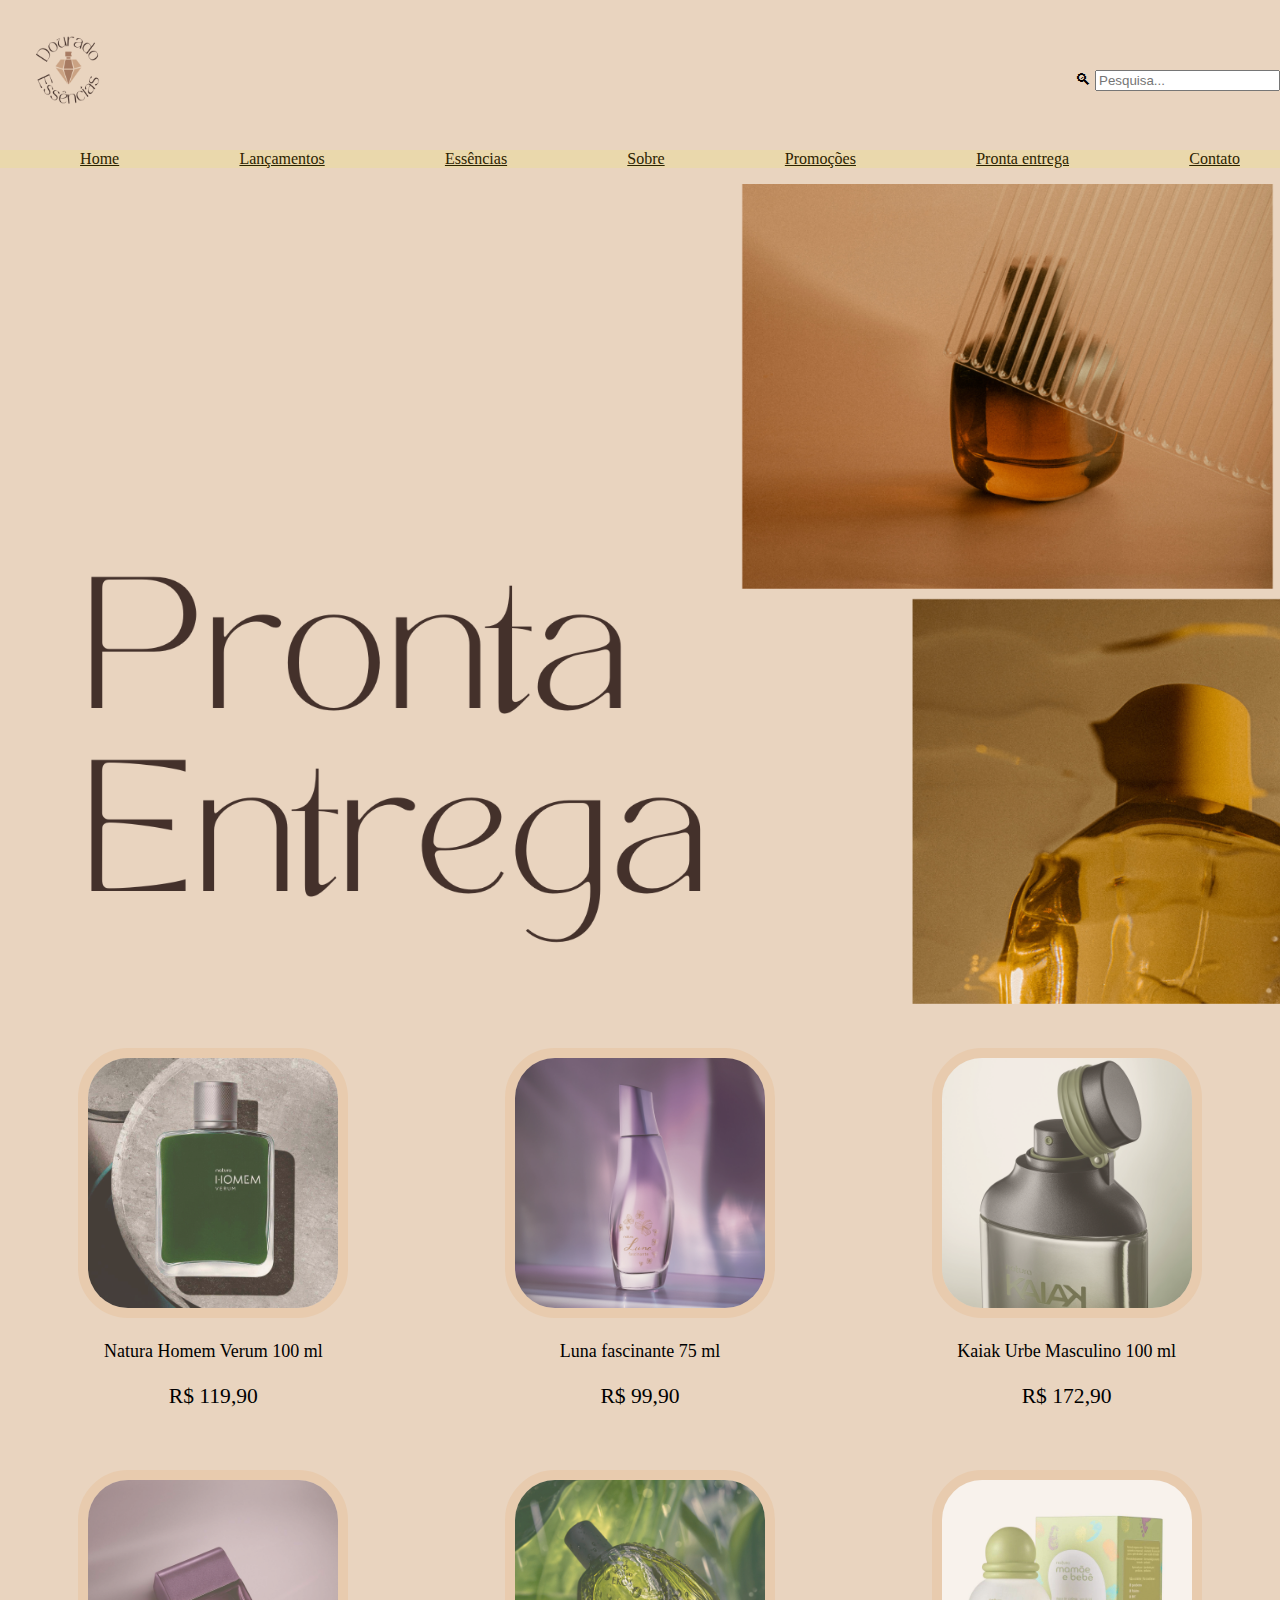
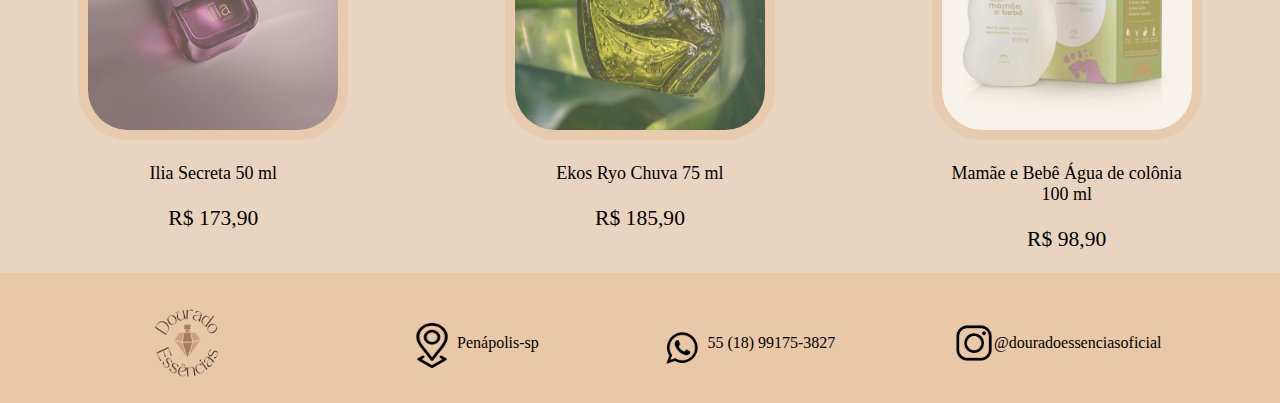
<file: prontaentrega.html>
<!DOCTYPE html>
<html lang="pt-BR">
<head>
    <meta charset="UTF-8">
    <title>Pronta Entrega</title>
    <link rel="stylesheet" href="css/prontaentrega.css">
</head>
<body>
<header>
    <div class="containerinicio">
    <div class="LogoTopo">
        <img src="img/logocerta2.png" alt="Logo" class="logo"/>
    </div>
    <div class="info">
        <form>
            <label for="pesquisa">🔍︎</label>
            <input type="text" id="pesquisa" name="pesquisa" placeholder="Pesquisa...">
        </form>
    </div>
    </div>
    <div class="containerMenus">
        <nav class="MenuTopo">
            <ul class="menus">
                <li><a href='index.html'>Home</a></li>
                <li><a href='lancamentos.html'>Lançamentos</a></li>
                <li><a href='essencias.html'>Essências</a></li>
                <li><a href='sobre.html'>Sobre</a></li>
                <li><a href='promocoes.html'>Promoções</a></li>
                <li><a href='prontaentrega.html'>Pronta entrega</a></li>
                <li><a href='contato.html'>Contato</a></li>
            </ul>
        </nav>
    </div>

</header>
<div>
    <img src="img/prontaentrega.png" alt="banner página inicial" class="bannerinicial"/>
</div>
<section class="perfumes">
    <div class="perfume1">
        <img src="img/naturahomem.jpg" alt="Natura Homem" class="catalogo"/>
        <p>Natura Homem Verum 100 ml</p>
        <p class="preco">R$ 119,90</p>
    </div>
    <div class="perfume1">
        <img src="img/lunafascinante.jpg" alt="Luna Fascinante" class="catalogo"/>
        <p>Luna fascinante 75 ml</p>
        <p class="preco">R$ 99,90</p>
    </div>
    <div class="perfume1">
        <img src="img/kaiakurbemasc.jpg" alt="Kaiak Urbe Masculino" class="catalogo"/>
        <p>Kaiak Urbe Masculino 100 ml</p>
        <p class="preco">R$ 172,90</p>
    </div>
</section>
<section class="perfumes">
    <div class="perfume1">
        <img src="img/iliasecreta.jpg" alt="Ilia Secreta" class="catalogo"/>
        <p>Ilia Secreta 50 ml</p>
        <p class="preco">R$ 173,90</p>
    </div>
    <div class="perfume1">
        <img src="img/ekosryo.jpg" alt="Ekos Ryo Chuva" class="catalogo"/>
        <p>Ekos Ryo Chuva 75 ml</p>
        <p class="preco">R$ 185,90</p>
    </div>
    <div class="perfume1">
        <img src="img/naturabebe.jpg" alt="Mamãe e Bebê" class="catalogo"/>
        <p>Mamãe e Bebê Água de colônia<br>100 ml</p>
        <p class="preco">R$ 98,90</p>
    </div>
</section>
<div class="rodape">
    <img src="img/logocerta2.png" alt="Logo" class="logorod"/>
    <div class="rodape">
        <img src="img/localiconpng.png" alt="Local" class="local"/>
        <p class="textinho">Penápolis-sp</p>
    </div>
    <div class="rodape">
        <img src="img/whatsapplogopng.png" alt="WhatsApp" class="whatsapp"/>
        <p class="textinho">55 (18) 99175-3827</p>
    </div>
    <div class="rodape">
        <img src="img/instagramicon.png" alt="insta" class="insta"/>
        <p class="textinho">@douradoessenciasoficial</p>
    </div>
</div>
</body>
</html>
</file>
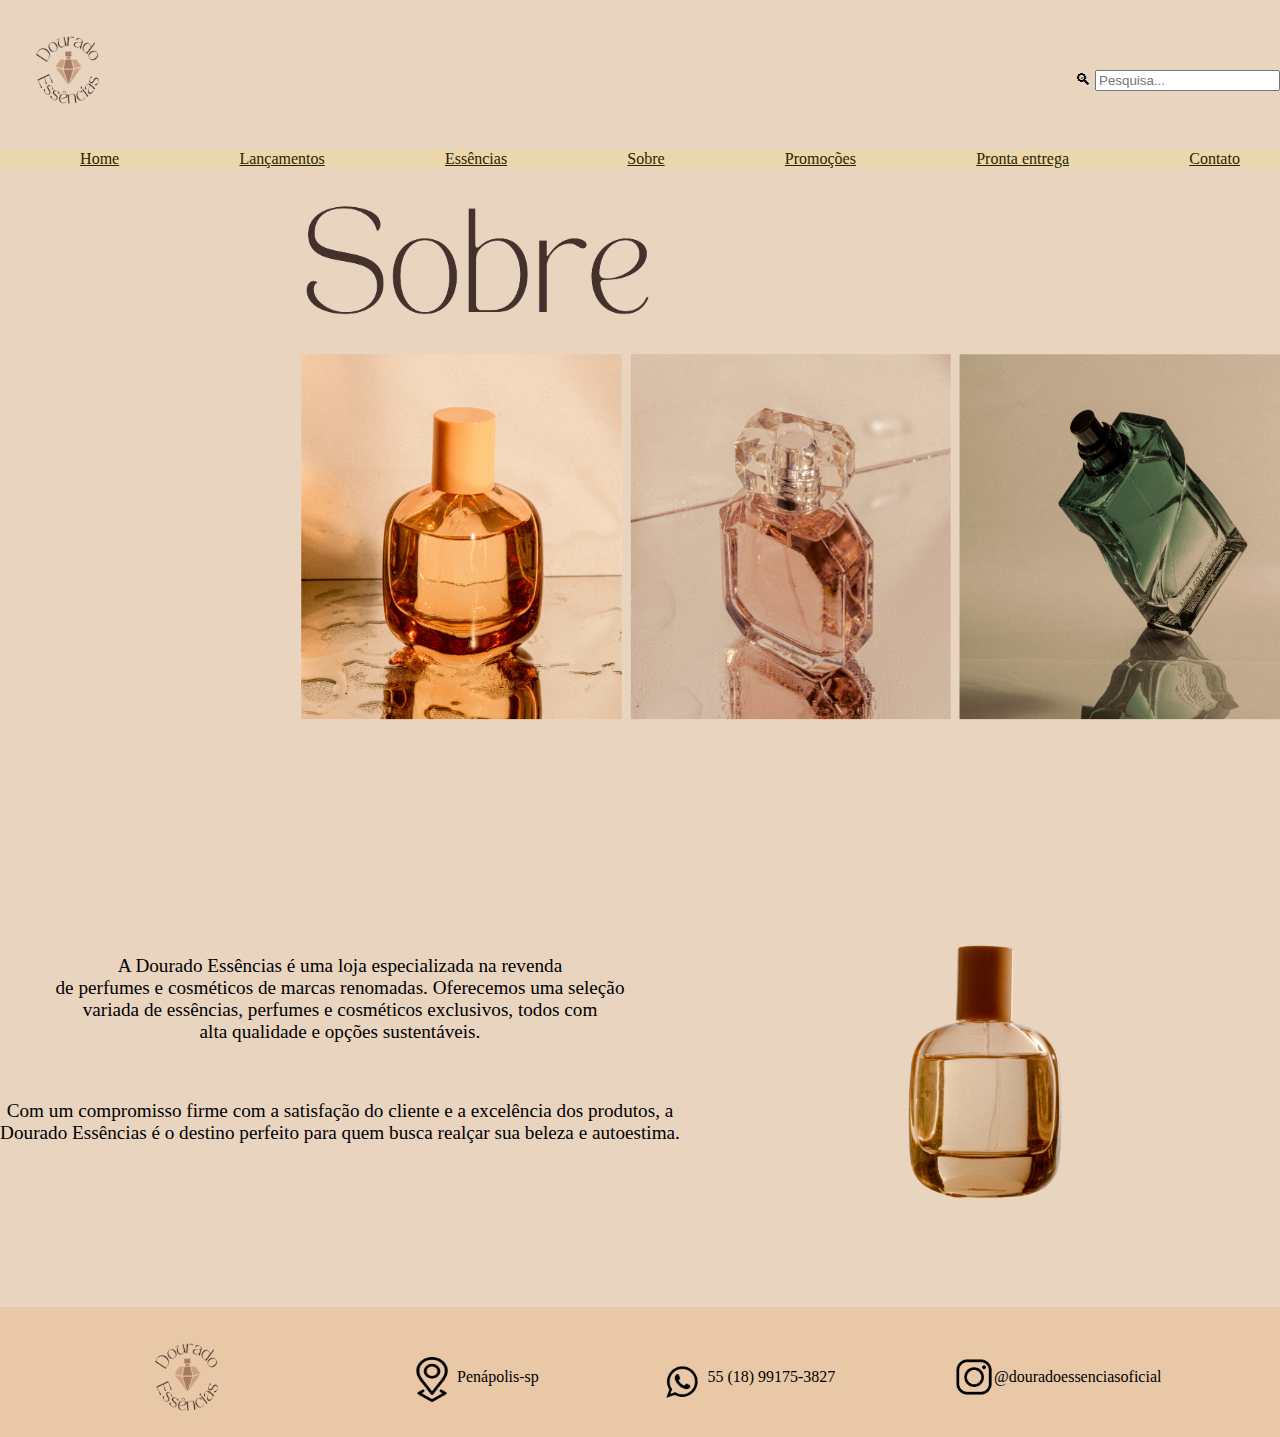
<file: sobre.html>
<!DOCTYPE html>
<html lang="pt-BR">
<head>
    <meta charset="UTF-8">
    <title>Sobre</title>
    <link rel="stylesheet" href="css/sobre.css">
</head>
<body>
<header>
    <div class="containerinicio">
    <div class="LogoTopo">
        <img src="img/logocerta2.png" alt="Logo" class="logo"/>
    </div>
    <div class="infodois">
        <form>
            <label for="pesquisa">🔍︎</label>
            <input type="text" id="pesquisa" name="pesquisa" placeholder="Pesquisa...">
        </form>
    </div>
    </div>
    <div class="containerMenus">
        <nav class="MenuTopo">
            <ul class="menus">
                <li><a href='index.html'>Home</a></li>
                <li><a href='lancamentos.html'>Lançamentos</a></li>
                <li><a href='essencias.html'>Essências</a></li>
                <li><a href='sobre.html'>Sobre</a></li>
                <li><a href='promocoes.html'>Promoções</a></li>
                <li><a href='prontaentrega.html'>Pronta entrega</a></li>
                <li><a href='contato.html'>Contato</a></li>
            </ul>
        </nav>
    </div>
</header>
<br>
<div>
    <img src="img/sobrecerto.png" alt="banner página inicial" class="bannerinicial"/>
</div>
<img src="img/perfumepng.png" alt="perfume" class="floatright"/>
<div class="info">
    <p class="desc">A Dourado Essências é uma loja especializada na revenda<br> de perfumes e cosméticos de
        marcas renomadas. Oferecemos uma seleção<br> variada de essências, perfumes e cosméticos exclusivos,
        todos com<br>alta qualidade e opções sustentáveis.</p><br>
    <p class="desc"> Com um compromisso firme com a satisfação do cliente e a excelência dos produtos, a<br>
        Dourado Essências é o destino perfeito para quem busca realçar sua beleza e autoestima.
    <br>
</div>
<br><br><br><br><br><br><br><br>
<div class="rodape">
    <img src="img/logocerta2.png" alt="Logo" class="logorod"/>
    <div class="rodape">
        <img src="img/localiconpng.png" alt="Local" class="local"/>
        <p class="textinho">Penápolis-sp</p>
    </div>
    <div class="rodape">
        <img src="img/whatsapplogopng.png" alt="WhatsApp" class="whatsapp"/>
        <p class="textinho">55 (18) 99175-3827</p>
    </div>
    <div class="rodape">
        <img src="img/instagramicon.png" alt="insta" class="insta"/>
        <p class="textinho">@douradoessenciasoficial</p>
    </div>
</div>
</file>
<file: css/index.css>
body{
    margin:0px;
    padding: 0px;
    font-family: Bahnschrift;
    background-color: #E9D4BF;
}

a:-webkit-any-link {
    color: #2c2300;
    cursor: pointer;
    text-decoration: underline;
}

.MenuTopo{
    background-color: #EAD8AC;
}


.logo{
    padding-top: 30px;
    width: 170px;
    height: 100px;
    gap: 30px;
}
.menus{
    display: flex;
    gap: 40px;
    list-style: none;
    justify-content: space-around;
    align-items: center;
}
.bannerinicial{
    width: 100%;
    height: 420px;
}
.faixa{
    background-color: #720300;
}
.texto{
    color: #EAD8AC;
    text-align: center;
    padding: 5px;
}
.perfumes{
    display: flex;
    justify-content: space-around;
    margin-top: 40px;
    font-size: 18px;
}
.perfume1{
    flex-direction: column;
}
.perfume1 p{
    text-align: center;
}
.catalogo:hover {
    transform: scale(1.1);
    opacity: 100;
}
.catalogo{
    border-color: #E8C8A7;
    border-style: solid;
    border-width: 10px;
    border-radius: 50px;
    width: 250px;
    height: 250px;
    font-size: 25px;
    opacity: 0.7;
}
.perfume p{
    color: #000000;
    text-align: revert;
}
.rodape{
    display: flex;
    justify-content: space-evenly;
    background-color: #E8C8A7;
}
.local{
    width: 50px;
    height: 45px;
    padding-top: 50px;
}
.textinho{
    padding-top: 45px;
}
.whatsapp{
    width: 50px;
    height: 50px;
    padding-top: 50px;
    justify-content: flex-end;
}
.insta{
    width: 40px;
    height: 40px;
    padding-top: 50px;
    justify-content: flex-end;
}
.logorod{
    padding-top: 30px;
    width: 170px;
    height: 100px;
}
.preco{
    font-size: larger;
}
.info {
    padding-top: 70px;
}
.containerinicio{
    display: flex;
    justify-content: space-between;
}
.bannerquemexe{
    display: flex;
    width: 100%;
    animation: slide 20s infinite;
}
@keyframes slide {
    0% {transform: translate(0);}
    50% {transform: translate(-750px);}
    50% {transform: translate(-1500px);}
}
.bannerquemexe img{
    width: 100%;
    height: 100%;
    object-fit: cover;
}
</file>
<file: css/contato.css>
body{
    margin:0px;
    padding: 0px;
    font-family: Bahnschrift;
    background-color: #E9D4BF;
}
a:-webkit-any-link {
    color: #2c2300;
    cursor: pointer;
    text-decoration: underline;
}
.MenuTopo{
    background-color: #EAD8AC;
}
.logo{
    width: 170px;
    height: 100px;
}
.menus{
    display: flex;
    gap: 40px;
    list-style: none;
    justify-content: space-around;
    align-items: center;
}
.bannerinicial{
    width: 100%;
    height: 540px;
}
.titulo{
    display: flex;
    justify-content: center;
    font-size: xx-large;
}
.floatleft{
    float: left;
    margin-right: 10px;
    width: 220px;
    height: 430px;
}
.info{
    display: flex;
    align-items: center;
    flex-direction: column;
    background-color: #CAA283;
}
.desc{
    font-size: larger;
}
.formulario input{
    width: 300px;
    padding: 10px;
    margin: 10px 0px;
    border: 1px solid #000000;
    border-radius: 5px;
    box-shadow: 0 4px 4px rgba(0, 0, 0, 0.2);
}
.btnForm{
    border-radius: 10px;
    background-color: #A77B62;
    color: white;
    border-color: transparent;
    width: 300px;
    height: 50px;
    margin-top: 15px;
    transition: background-color 0.3s ease;
    /*animation: move 2s infinite;*/
}
/*@keyframes move {*/
/*    0% {transform: translateX(0px);}*/
/*    25% {transform: translateY(20px);}*/
/*    50% {transform: translateX(100px);}*/
/*    100% {transform: translateX(0px);}*/
/*}*/
.btnForm:hover {
    /*pode adicionar o scale aqui*/
    /*transform: translateX(100px);*/
    background: linear-gradient(to left, #dcc2a9, #A77B62);
}
.rodape{
    display: flex;
    justify-content: space-evenly;
    background-color: #E8C8A7;
}
.local{
    width: 50px;
    height: 45px;
    padding-top: 50px;
}
.textinho{
    padding-top: 45px;
}
.whatsapp{
    width: 50px;
    height: 50px;
    padding-top: 50px;
    justify-content: flex-end;
}
.insta{
    width: 40px;
    height: 40px;
    padding-top: 50px;
    justify-content: flex-end;
}
.logorod{
    padding-top: 30px;
    width: 170px;
    height: 100px;
}
.preco{
    font-size: larger;
}
.infodois {
    padding-top: 70px;
}
.containerinicio{
    display: flex;
    justify-content: space-between;
}
</file>
<file: css/essencias.css>
body{
    margin:0px;
    padding: 0px;
    font-family: Bahnschrift;
    background-color: #E9D4BF;
}
.menus a:-webkit-any-link {
    color: #2c2300;
    cursor: pointer;
    text-decoration: underline;
}
.MenuTopo{
    background-color: #EAD8AC;
}
.logo{
    padding-top: 30px;
    width: 170px;
    height: 100px;
    gap: 30px;
}
.menus{
    display: flex;
    gap: 40px;
    list-style: none;
    justify-content: space-around;
    align-items: center;
}
.bannerinicial{
    width: 100%;
    height: 400px;
}
.faixa{
    background-color: #720300;
    align-items: center;
    text-align: center;
}
.texto{
    color: #EAD8AC;
    padding: 5px;
}
.perfumes{
    display: flex;
    justify-content: space-around;
    margin-top: 40px;
    font-size: 18px;
}
.perfume1{
    flex-direction: column;
}
.perfume1 p{
    text-align: center;
}

.catalogo:hover {
    transform: scale(1.1);
    opacity: 100;
}
.catalogo{
    border-color: #E8C8A7;
    border-style: solid;
    border-width: 10px;
    border-radius: 50px;
    width: 250px;
    height: 250px;
    font-size: 25px;
    opacity: 0.7;
}
.perfume p{
    color: #000000;
    text-align: revert;
}
.rodape{
    background-color: #E8C8A7;
}
.preco {
    font-size: larger;
}
.info {
    padding-top: 70px;
}
.containerinicio{
    display: flex;
    justify-content: space-between;
}
.rodape{
    display: flex;
    justify-content: space-evenly;
    background-color: #E8C8A7;
}
.local{
    width: 50px;
    height: 45px;
    padding-top: 50px;
}
.textinho{
    padding-top: 45px;
}
.whatsapp{
    width: 50px;
    height: 50px;
    padding-top: 50px;
    justify-content: flex-end;
}
.insta{
    width: 40px;
    height: 40px;
    padding-top: 50px;
    justify-content: flex-end;
}
.logorod{
    padding-top: 30px;
    width: 170px;
    height: 100px;
}
.preco{
    font-size: larger;
}
.info {
    padding-top: 70px;
}
.containerinicio{
    display: flex;
    justify-content: space-between;
}
</file>
<file: css/femininas.css>
body{
    margin:0px;
    padding: 0px;
    font-family: Bahnschrift;
    background-color: #E9D4BF;
}
a:-webkit-any-link {
    color: #2c2300;
    cursor: pointer;
    text-decoration: underline;
}
.MenuTopo{
    background-color: #EAD8AC;
}
.logo{
    padding-top: 30px;
    width: 170px;
    height: 100px;
    gap: 30px;
}
.menus{
    display: flex;
    gap: 40px;
    list-style: none;
    justify-content: space-around;
    align-items: center;
}
.bannerinicial{
    width: 1510px;
    height: 400px;
}
.faixa{
    background-color: #720300;
}
.texto{
    color: #EAD8AC;
    text-align: center;
    padding: 5px;
}
.perfumes{
    display: flex;
    justify-content: space-around;
    margin-top: 40px;
    font-size: 18px;
}
.perfume1{
    flex-direction: column;
}
.perfume1 p{
    text-align: center;
}
.catalogo:hover {
    transform: scale(1.1);
    opacity: 100;
}
.catalogo{
    border-color: #E8C8A7;
    border-style: solid;
    border-width: 10px;
    border-radius: 50px;
    width: 250px;
    height: 250px;
    font-size: 25px;
    opacity: 0.7;
}
.perfume p{
    color: #000000;
    text-align: revert;
}
.rodape{
    display: flex;
}
.imgrodape{
    width: 100%;
    height:300px;
}
.preco{
    font-size: larger;
}
.info {
    justify-content: flex-end;
}
.btn{
    justify-content: center;
    border-radius: 10px;
    background-color: #A77B62;
    color: white;
    border-color: transparent;
    width: 300px;
    height: 30px;
    margin-top: 15px;
    transition: background-color 0.3s ease;
}
.btn:hover{
    background: linear-gradient(to left, #dcc2a9,#A77B62);
}
.info {
    padding-top: 70px;
}
.containerinicio{
    display: flex;
    justify-content: space-between;
}
.rodape{
    display: flex;
    justify-content: space-evenly;
    background-color: #E8C8A7;
}
.local{
    width: 50px;
    height: 45px;
    padding-top: 50px;
}
.textinho{
    padding-top: 45px;
}
.whatsapp{
    width: 50px;
    height: 50px;
    padding-top: 50px;
    justify-content: flex-end;
}
.insta{
    width: 40px;
    height: 40px;
    padding-top: 50px;
    justify-content: flex-end;
}
.logorod{
    padding-top: 30px;
    width: 170px;
    height: 100px;
}
.preco{
    font-size: larger;
}
.info {
    padding-top: 70px;
}
.containerinicio{
    display: flex;
    justify-content: space-between;
}
.bannerquemexe{
    display: flex;
    width: 100%;
    animation: slide 20s infinite;
}
@keyframes slide {
    0% {transform: translate(0);}
    50% {transform: translate(-750px);}
    50% {transform: translate(-1500px);}
}
.bannerquemexe img{
    width: 100%;
    height: 100%;
    object-fit: cover;
}
.botao{
    display: flex;
    justify-content: center;
}
</file>
<file: css/lancamentos.css>
body{
    margin:0px;
    padding: 0px;
    font-family: Bahnschrift;
    background-color: #E9D4BF;
}
a:-webkit-any-link {
    color: #2c2300;
    cursor: pointer;
    text-decoration: underline;
}
.MenuTopo{
    background-color: #EAD8AC;
}
.logo{
    padding-top: 30px;
    width: 170px;
    height: 100px;
    gap: 30px;
}
.menus{
    display: flex;
    gap: 40px;
    list-style: none;
    justify-content: space-around;
    align-items: center;
}
.bannerinicial{
    width: 100%;
    height: 410px;
}
.texto{
    color: #EAD8AC;
    text-align: center;
    padding: 5px;
}
.perfumes{
    display: flex;
    justify-content: space-around;
    margin-top: 40px;
    font-size: 18px;
}
.perfume1{
    flex-direction: column;
}
.perfume1 p{
    text-align: center;
}
.catalogo:hover {
    transform: scale(1.1);
    opacity: 100;
}
.catalogo{
    border-color: #E8C8A7;
    border-style: solid;
    border-width: 10px;
    border-radius: 50px;
    width: 250px;
    height: 250px;
    font-size: 25px;
    opacity: 0.7;
}
.perfume p{
    color: #000000;
    text-align: revert;
}
.rodape{
    display: flex;
}
.imgrodape{
    width: 100%;
    height:300px;
}
.preco{
    font-size: larger;
}
.info {
    padding-top: 70px;
}
.containerinicio{
    display: flex;
    justify-content: space-between;
}
.rodape{
    display: flex;
    justify-content: space-evenly;
    background-color: #E8C8A7;
}
.local{
    width: 50px;
    height: 45px;
    padding-top: 50px;
}
.textinho{
    padding-top: 45px;
}
.whatsapp{
    width: 50px;
    height: 50px;
    padding-top: 50px;
    justify-content: flex-end;
}
.insta{
    width: 40px;
    height: 40px;
    padding-top: 50px;
    justify-content: flex-end;
}
.logorod{
    padding-top: 30px;
    width: 170px;
    height: 100px;
}
.preco{
    font-size: larger;
}
.info {
    padding-top: 70px;
}
.containerinicio{
    display: flex;
    justify-content: space-between;
}
</file>
<file: css/masculinas.css>
body{
    margin:0px;
    padding: 0px;
    font-family: Bahnschrift;
    background-color: #E9D4BF;
}
a:-webkit-any-link {
    color: #2c2300;
    cursor: pointer;
    text-decoration: underline;
}
.MenuTopo{
    background-color: #EAD8AC;
}
.logo{
    padding-top: 30px;
    width: 170px;
    height: 100px;
    gap: 30px;
}
.menus{
    display: flex;
    gap: 40px;
    list-style: none;
    justify-content: space-around;
    align-items: center;
}
.bannerinicial{
    width: 1510px;
    height: 400px;
}
.faixa{
    background-color: #720300;
}
.texto{
    color: #EAD8AC;
    text-align: center;
    padding: 5px;
}
.perfumes{
    display: flex;
    justify-content: space-around;
    margin-top: 40px;
    font-size: 18px;
}
.perfume1{
    flex-direction: column;
}
.perfume1 p{
    text-align: center;
}
.catalogo:hover {
    transform: scale(1.1);
    opacity: 100;
}
.catalogo{
    border-color: #E8C8A7;
    border-style: solid;
    border-width: 10px;
    border-radius: 50px;
    width: 250px;
    height: 250px;
    font-size: 25px;
    opacity: 0.7;
}
.perfume p{
    color: #000000;
    text-align: revert;
}
.rodape{
    display: flex;
}
.imgrodape{
    width: 100%;
    height:300px;
}
.preco{
    font-size: larger;
}
.info {
    justify-content: flex-end;
}
.btn{
    justify-content: center;
    border-radius: 10px;
    background-color: #A77B62;
    color: white;
    border-color: transparent;
    width: 300px;
    height: 30px;
    margin-top: 15px;
    transition: background-color 0.3s ease;
}
.btn:hover{
    background: linear-gradient(to left, #dcc2a9,#A77B62);
}
.info {
    padding-top: 70px;
}
.containerinicio{
    display: flex;
    justify-content: space-between;
}
.rodape{
    display: flex;
    justify-content: space-evenly;
    background-color: #E8C8A7;
}
.local{
    width: 50px;
    height: 45px;
    padding-top: 50px;
}
.textinho{
    padding-top: 45px;
}
.whatsapp{
    width: 50px;
    height: 50px;
    padding-top: 50px;
    justify-content: flex-end;
}
.insta{
    width: 40px;
    height: 40px;
    padding-top: 50px;
    justify-content: flex-end;
}
.logorod{
    padding-top: 30px;
    width: 170px;
    height: 100px;
}
.preco{
    font-size: larger;
}
.info {
    padding-top: 70px;
}
.containerinicio{
    display: flex;
    justify-content: space-between;
}
.bannerquemexe{
    display: flex;
    width: 100%;
    animation: slide 20s infinite;
}
@keyframes slide {
    0% {transform: translate(0);}
    50% {transform: translate(-750px);}
    50% {transform: translate(-1500px);}
}
.bannerquemexe img{
    width: 100%;
    height: 100%;
    object-fit: cover;
}
.botao{
    display: flex;
    justify-content: center;
}
</file>
<file: css/individual.css>
body{
    margin:0px;
    padding: 0px;
    font-family: Bahnschrift;
    background-color: #E9D4BF;
}
a:-webkit-any-link {
    color: #2c2300;
    cursor: pointer;
    text-decoration: underline;
}
.MenuTopo{
    background-color: #EAD8AC;
}
.logo{
    padding-top: 30px;
    width: 170px;
    height: 100px;
    gap: 30px;
}
.menus{
    display: flex;
    gap: 40px;
    list-style: none;
    justify-content: space-around;
    align-items: center;
}
.perfume{
    display: flex;
}
.essencialfloral{
    justify-content: flex-start;
    width: 500px;
    height: 500px;
}
.floatleft{
    float: left;
    margin-right: 10px;
    width: 500px;
    height: 500px;
    border-color: #E8C8A7;
    border-style: solid;
    border-width: 10px;
}
.containerinline{
    padding: 10px;
    width: 480px;
    margin-top: 90px;
    /*border-color: #E8C8A7;*/
    /*border-style: solid;*/
    /*border-width: 10px;*/
}
.inline{
    display: inline;
    padding: 10px;
    margin: 5px;
    top: 30px;
}
.imgcompra{
    width: 100px;
    height: 100px;
}
.imgcompra:hover{
    transform: scale(1.2);
}
.info{
    text-align: center;
}
.desc{
    font-size: larger;
}
/*.titulo{*/
/*    border-style: solid;*/
/*    background-color:#A77B62;*/
/*}*/
.preco{
    padding: 50px;
    font-size: x-large;
}
.btnForm{
    border-radius: 10px;
    background-color: #A77B62;
    color: white;
    border-color: transparent;
    width: 300px;
    height: 30px;
    margin-top: 15px;
    transition: background-color 0.3s ease;
}
.btnForm:hover{
    background: linear-gradient(to left, #dcc2a9,#A77B62);
}
.rodape{
    background-color: #E8C8A7;
}
.info {
    padding-top: 70px;
}
.containerinicio{
    display: flex;
    justify-content: space-between;
}
.rodape{
    display: flex;
    justify-content: space-evenly;
    background-color: #E8C8A7;
}
.local{
    width: 50px;
    height: 45px;
    padding-top: 50px;
}
.textinho{
    padding-top: 45px;
}
.whatsapp{
    width: 50px;
    height: 50px;
    padding-top: 50px;
    justify-content: flex-end;
}
.insta{
    width: 40px;
    height: 40px;
    padding-top: 50px;
    justify-content: flex-end;
}
.logorod{
    padding-top: 30px;
    width: 170px;
    height: 100px;
}
.preco{
    font-size: larger;
}
.info {
    padding-top: 70px;
}
.containerinicio{
    display: flex;
    justify-content: space-between;
}
</file>
<file: css/promocoes.css>
body{
    margin:0px;
    padding: 0px;
    font-family: Bahnschrift;
    background-color: #E9D4BF;
}
a:-webkit-any-link {
    color: #2c2300;
    cursor: pointer;
    text-decoration: underline;
}
.MenuTopo{
    background-color: #EAD8AC;
}
.logo{
    padding-top: 30px;
    width: 170px;
    height: 100px;
    gap: 30px;
}
.menus{
    display: flex;
    gap: 40px;
    list-style: none;
    justify-content: space-around;
    align-items: center;
}
.bannerinicial{
    width: 100%;
    height: 400px;
}
.bannerinicial2{
    width: 100%;
    height: 400px;
}
.perfumes{
    display: flex;
    justify-content: space-around;
    margin-top: 40px;
    font-size: 18px;
}
.perfume1{
    flex-direction: column;
}
.perfume1 p{
    text-align: center;
}

.catalogo:hover {
    transform: scale(1.1);
    opacity: 100;
}
.catalogo{
    border-color: #E8C8A7;
    border-style: solid;
    border-width: 10px;
    border-radius: 50px;
    width: 250px;
    height: 250px;
    font-size: 25px;
    opacity: 0.7;
}
.perfume p{
    color: #000000;
    text-align: revert;
}
.rodape{
    background-color: #E8C8A7;
}
.preco{
    font-size: small;
}
.preconovo{
    font-size: large;
    color: #B30000;
}
.rodape{
    display: flex;
    justify-content: space-evenly;
    background-color: #E8C8A7;
}
.local{
    width: 50px;
    height: 45px;
    padding-top: 50px;
}
.textinho{
    padding-top: 45px;
}
.whatsapp{
    width: 50px;
    height: 50px;
    padding-top: 50px;
    justify-content: flex-end;
}
.insta{
    width: 40px;
    height: 40px;
    padding-top: 50px;
    justify-content: flex-end;
}
.logorod{
    padding-top: 30px;
    width: 170px;
    height: 100px;
}
.preco{
    font-size: larger;
}
.info {
    padding-top: 70px;
}
.containerinicio{
    display: flex;
    justify-content: space-between;
}
.bannerquemexe{
    display: flex;
    width: 100%;
    animation: slide 20s infinite;
}
@keyframes slide {
    0% {transform: translate(0);}
    50% {transform: translate(-750px);}
    50% {transform: translate(-1500px);}
}
.bannerquemexe img{
    width: 100%;
    height: 100%;
    object-fit: cover;
}
</file>
<file: css/prontaentrega.css>
body{
    margin:0px;
    padding: 0px;
    font-family: Bahnschrift;
    background-color: #E9D4BF;
}
a:-webkit-any-link {
    color: #2c2300;
    cursor: pointer;
    text-decoration: underline;
}
.MenuTopo{
    background-color: #EAD8AC;
}
.logo{
    padding-top: 30px;
    width: 170px;
    height: 100px;
    gap: 30px;
}
.menus{
    display: flex;
    gap: 40px;
    list-style: none;
    justify-content: space-around;
    align-items: center;
}
.bannerinicial{
    width: 1510px;
    height: 820px;
}
.perfumes{
    display: flex;
    justify-content: space-around;
    margin-top: 40px;
    font-size: 18px;
}
.perfume1{
    flex-direction: column;
}
.perfume1 p{
    text-align: center;
}
.catalogo:hover {
    transform: scale(1.1);
    opacity: 100;
}
.catalogo{
    border-color: #E8C8A7;
    border-style: solid;
    border-width: 10px;
    border-radius: 50px;
    width: 250px;
    height: 250px;
    font-size: 25px;
    opacity: 0.7;
}
.perfume p{
    color: #000000;
    text-align: revert;
}
.preco{
    font-size: larger;
}
.info {
    padding-top: 70px;
}
.containerinicio{
    display: flex;
    justify-content: space-between;
}
.rodape{
    display: flex;
    justify-content: space-evenly;
    background-color: #E8C8A7;
}
.local{
    width: 50px;
    height: 45px;
    padding-top: 50px;
}
.textinho{
    padding-top: 45px;
}
.whatsapp{
    width: 50px;
    height: 50px;
    padding-top: 50px;
    justify-content: flex-end;
}
.insta{
    width: 40px;
    height: 40px;
    padding-top: 50px;
    justify-content: flex-end;
}
.logorod{
    padding-top: 30px;
    width: 170px;
    height: 100px;
}
.preco{
    font-size: larger;
}
.info {
    padding-top: 70px;
}
.containerinicio{
    display: flex;
    justify-content: space-between;
}
</file>
<file: css/sobre.css>
body{
    margin:0px;
    padding: 0px;
    font-family: Bahnschrift;
    background-color: #E9D4BF;
}
a:-webkit-any-link {
    color: #2c2300;
    cursor: pointer;
    text-decoration: underline;
}
.MenuTopo{
    background-color: #EAD8AC;
}
.logo{
    padding-top: 30px;
    width: 170px;
    height: 100px;
    gap: 30px;
}
.menus{
    display: flex;
    gap: 40px;
    list-style: none;
    justify-content: space-around;
    align-items: center;
}
.bannerinicial{
    width: 100%;
    height: 660px;
}
.floatright{
    float: right;
    margin-right: 0px;
    width: 600px;
    height: 400px;
    /*animation: move 5s infinite;*/
}
.floatright:hover{
    /*animation: move 2s infinite;*/
    transform: rotate(-30deg);
}
/**@keyframes move {*/
/*    0% {transform: translateX(0px);}*/
/*    25% {transform: translateY(20px);}*/
/*    50% {transform: translateX(100px);}*/
/*    100% {transform: translateX(0px);}*/
/*}*/
.info{
    text-align: center;
}
.desc{
    font-size: larger;
}
.info {
    padding-top: 70px;
}
.containerinicio{
    display: flex;
    justify-content: space-between;
}
.rodape{
    display: flex;
    justify-content: space-evenly;
    background-color: #E8C8A7;
}
.local{
    width: 50px;
    height: 45px;
    padding-top: 50px;
}
.textinho{
    padding-top: 45px;
}
.whatsapp{
    width: 50px;
    height: 50px;
    padding-top: 50px;
    justify-content: flex-end;
}
.insta{
    width: 40px;
    height: 40px;
    padding-top: 50px;
    justify-content: flex-end;
}
.logorod{
    padding-top: 30px;
    width: 170px;
    height: 100px;
}
.preco{
    font-size: larger;
}
.infodois {
    padding-top: 70px;
}
.containerinicio{
    display: flex;
    justify-content: space-between;
}
</file>
